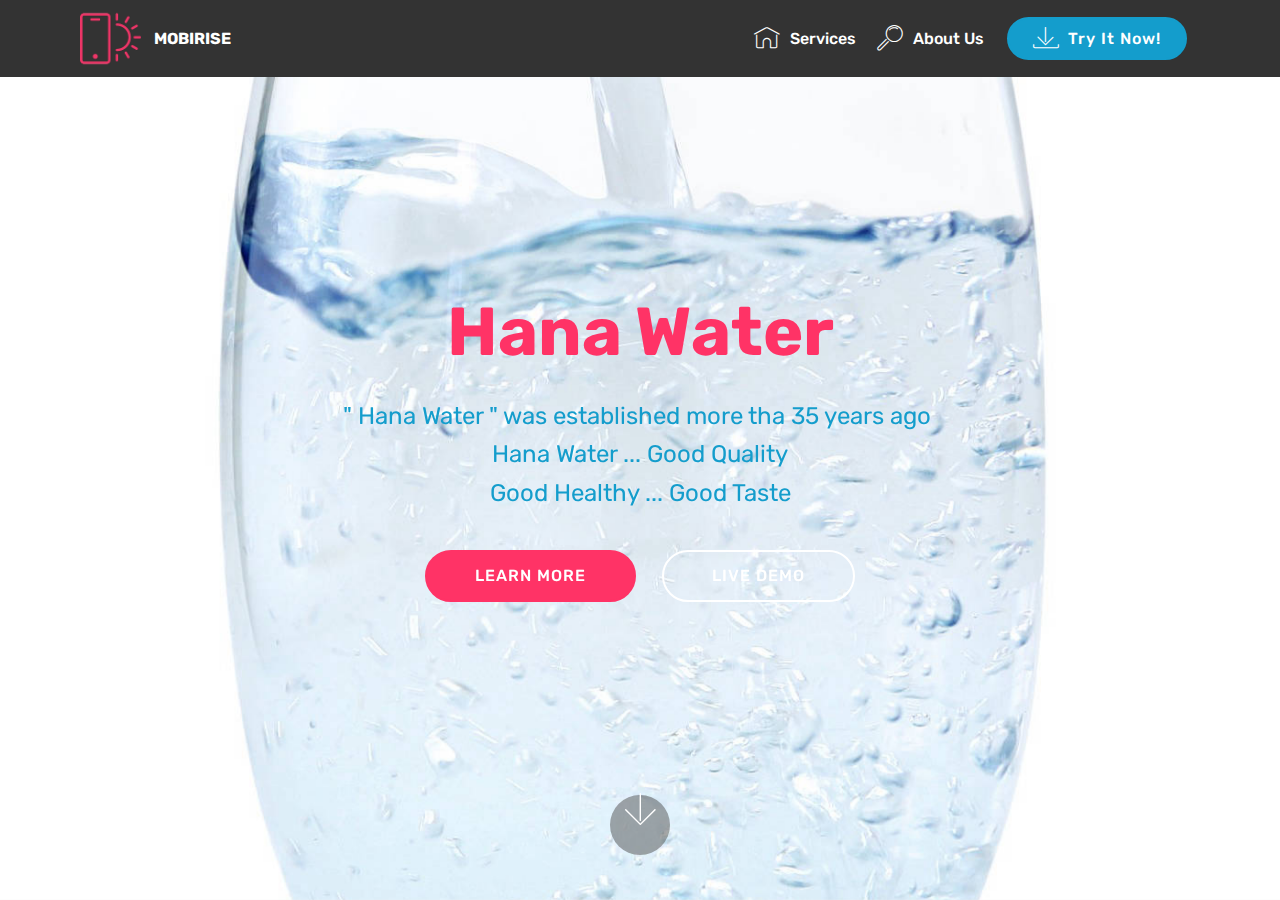
<file: index.html>
<!DOCTYPE html>
<html  >
<head>
  <!-- Site made with Mobirise Website Builder v4.9.7, https://mobirise.com -->
  <meta charset="UTF-8">
  <meta http-equiv="X-UA-Compatible" content="IE=edge">
  <meta name="generator" content="Mobirise v4.9.7, mobirise.com">
  <meta name="viewport" content="width=device-width, initial-scale=1, minimum-scale=1">
  <link rel="shortcut icon" href="assets/images/logo2.png" type="image/x-icon">
  <meta name="description" content="">
  
  <title>Home</title>
  <link rel="stylesheet" href="assets/web/assets/mobirise-icons/mobirise-icons.css">
  <link rel="stylesheet" href="assets/tether/tether.min.css">
  <link rel="stylesheet" href="assets/bootstrap/css/bootstrap.min.css">
  <link rel="stylesheet" href="assets/bootstrap/css/bootstrap-grid.min.css">
  <link rel="stylesheet" href="assets/bootstrap/css/bootstrap-reboot.min.css">
  <link rel="stylesheet" href="assets/dropdown/css/style.css">
  <link rel="stylesheet" href="assets/theme/css/style.css">
  <link rel="stylesheet" href="assets/mobirise/css/mbr-additional.css" type="text/css">
  
  
  
</head>
<body>
  <section class="menu cid-qTkzRZLJNu" once="menu" id="menu1-0">

    

    <nav class="navbar navbar-expand beta-menu navbar-dropdown align-items-center navbar-fixed-top navbar-toggleable-sm">
        <button class="navbar-toggler navbar-toggler-right" type="button" data-toggle="collapse" data-target="#navbarSupportedContent" aria-controls="navbarSupportedContent" aria-expanded="false" aria-label="Toggle navigation">
            <div class="hamburger">
                <span></span>
                <span></span>
                <span></span>
                <span></span>
            </div>
        </button>
        <div class="menu-logo">
            <div class="navbar-brand">
                <span class="navbar-logo">
                    <a href="https://mobirise.co">
                         <img src="assets/images/logo2.png" alt="Mobirise" style="height: 3.8rem;">
                    </a>
                </span>
                <span class="navbar-caption-wrap">
                    <a class="navbar-caption text-white display-4" href="https://mobirise.co">
                        MOBIRISE
                    </a>
                </span>
            </div>
        </div>
        <div class="collapse navbar-collapse" id="navbarSupportedContent">
            <ul class="navbar-nav nav-dropdown" data-app-modern-menu="true"><li class="nav-item">
                    <a class="nav-link link text-white display-4" href="https://mobirise.co">
                        <span class="mbri-home mbr-iconfont mbr-iconfont-btn"></span>
                        Services
                    </a>
                </li>
                <li class="nav-item">
                    <a class="nav-link link text-white display-4" href="page2.html#contacts3-7">
                        <span class="mbri-search mbr-iconfont mbr-iconfont-btn"></span>
                        About Us
                    </a>
                </li></ul>
            <div class="navbar-buttons mbr-section-btn"><a class="btn btn-sm btn-primary display-4" href="index.html#header2-1">
                    <span class="mbri-save mbr-iconfont mbr-iconfont-btn "></span>
                    Try It Now!
                </a></div>
        </div>
    </nav>
</section>

<section class="engine"><a href="https://mobirise.info/g">build your own site</a></section><section class="cid-qTkA127IK8 mbr-fullscreen mbr-parallax-background" id="header2-1">

    

    

    <div class="container align-center">
        <div class="row justify-content-md-center">
            <div class="mbr-white col-md-10">
                <h1 class="mbr-section-title mbr-bold pb-3 mbr-fonts-style display-1">Hana Water</h1>
                
                <p class="mbr-text pb-3 mbr-fonts-style display-5">" Hana Water " was established more tha 35 years ago&nbsp;<br>Hana Water ... Good Quality<br>Good Healthy ... Good Taste</p>
                <div class="mbr-section-btn">
                    <a class="btn btn-md btn-secondary display-4" href="https://mobirise.com">LEARN MORE</a>
                    <a class="btn btn-md btn-white-outline display-4" href="https://mobirise.com">LIVE DEMO</a>
                </div>
            </div>
        </div>
    </div>
    <div class="mbr-arrow hidden-sm-down" aria-hidden="true">
        <a href="#next">
            <i class="mbri-down mbr-iconfont"></i>
        </a>
    </div>
</section>


  <script src="assets/web/assets/jquery/jquery.min.js"></script>
  <script src="assets/popper/popper.min.js"></script>
  <script src="assets/tether/tether.min.js"></script>
  <script src="assets/bootstrap/js/bootstrap.min.js"></script>
  <script src="assets/smoothscroll/smooth-scroll.js"></script>
  <script src="assets/dropdown/js/script.min.js"></script>
  <script src="assets/touchswipe/jquery.touch-swipe.min.js"></script>
  <script src="assets/parallax/jarallax.min.js"></script>
  <script src="assets/theme/js/script.js"></script>
  
  
</body>
</html>
</file>
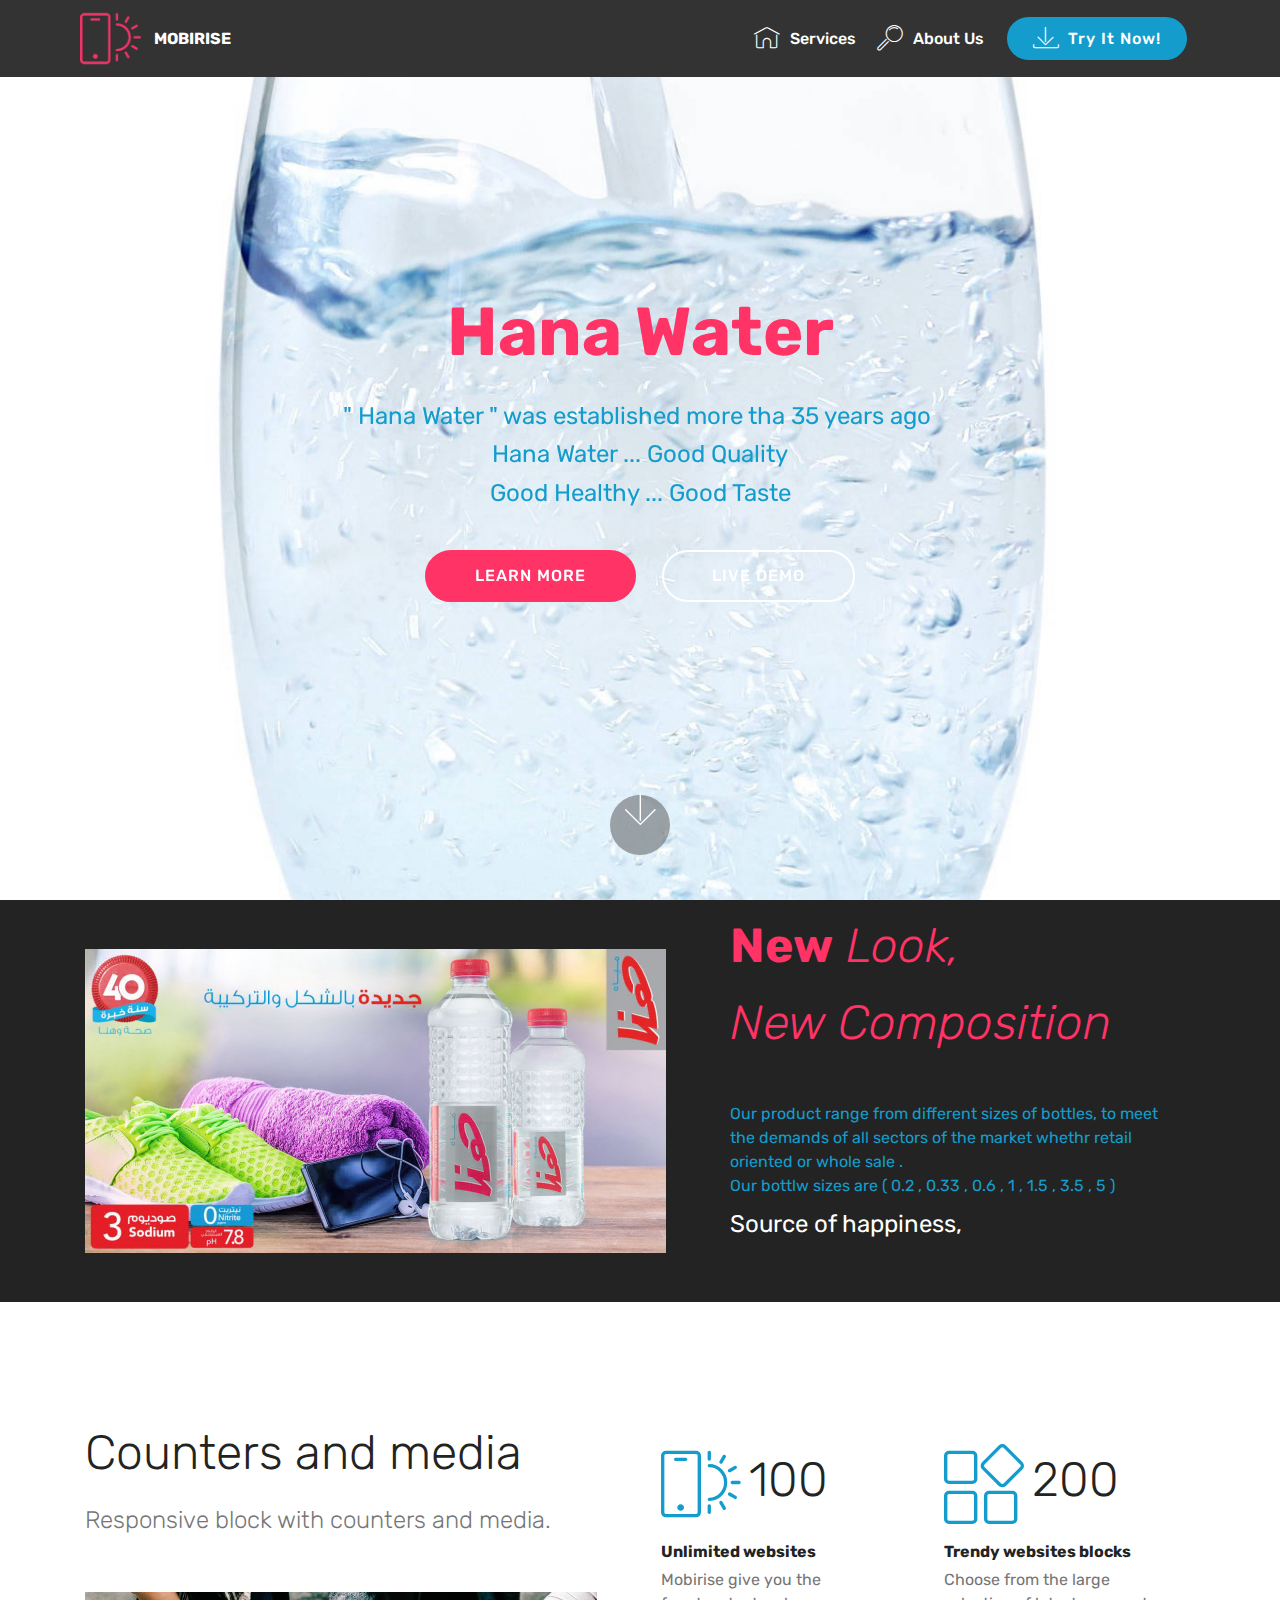
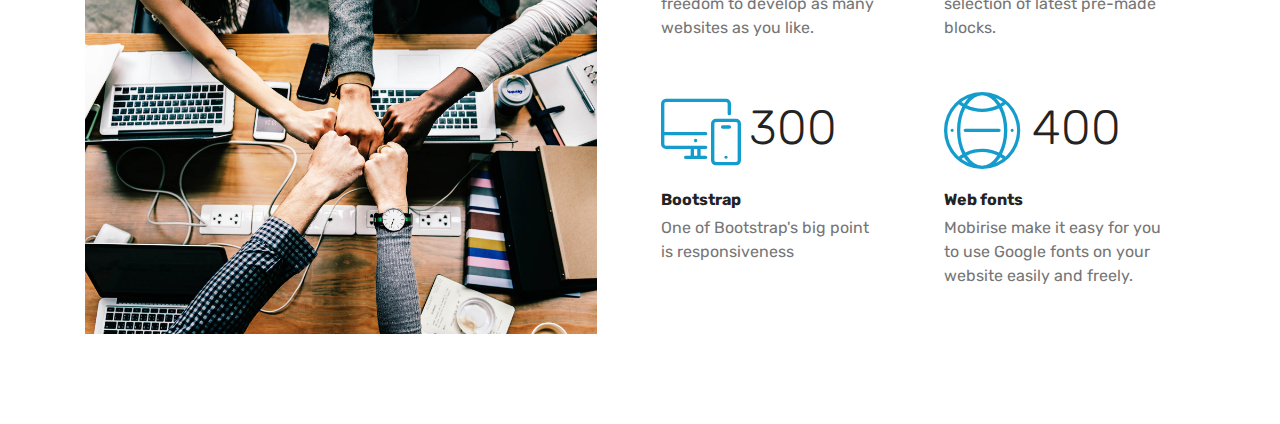
<file: page2.html>
<!DOCTYPE html>
<html  >
<head>
  <!-- Site made with Mobirise Website Builder v4.9.7, https://mobirise.com -->
  <meta charset="UTF-8">
  <meta http-equiv="X-UA-Compatible" content="IE=edge">
  <meta name="generator" content="Mobirise v4.9.7, mobirise.com">
  <meta name="viewport" content="width=device-width, initial-scale=1, minimum-scale=1">
  <link rel="shortcut icon" href="assets/images/logo2.png" type="image/x-icon">
  <meta name="description" content="">
  
  <title>New Look</title>
  <link rel="stylesheet" href="assets/web/assets/mobirise-icons/mobirise-icons.css">
  <link rel="stylesheet" href="assets/tether/tether.min.css">
  <link rel="stylesheet" href="assets/bootstrap/css/bootstrap.min.css">
  <link rel="stylesheet" href="assets/bootstrap/css/bootstrap-grid.min.css">
  <link rel="stylesheet" href="assets/bootstrap/css/bootstrap-reboot.min.css">
  <link rel="stylesheet" href="assets/dropdown/css/style.css">
  <link rel="stylesheet" href="assets/theme/css/style.css">
  <link rel="stylesheet" href="assets/mobirise/css/mbr-additional.css" type="text/css">
  
  
  
</head>
<body>
  <section class="menu cid-rnUikGWurU" once="menu" id="menu1-9">

    

    <nav class="navbar navbar-expand beta-menu navbar-dropdown align-items-center navbar-fixed-top navbar-toggleable-sm">
        <button class="navbar-toggler navbar-toggler-right" type="button" data-toggle="collapse" data-target="#navbarSupportedContent" aria-controls="navbarSupportedContent" aria-expanded="false" aria-label="Toggle navigation">
            <div class="hamburger">
                <span></span>
                <span></span>
                <span></span>
                <span></span>
            </div>
        </button>
        <div class="menu-logo">
            <div class="navbar-brand">
                <span class="navbar-logo">
                    <a href="https://mobirise.co">
                         <img src="assets/images/logo2.png" alt="Mobirise" style="height: 3.8rem;">
                    </a>
                </span>
                <span class="navbar-caption-wrap">
                    <a class="navbar-caption text-white display-4" href="https://mobirise.co">
                        MOBIRISE
                    </a>
                </span>
            </div>
        </div>
        <div class="collapse navbar-collapse" id="navbarSupportedContent">
            <ul class="navbar-nav nav-dropdown" data-app-modern-menu="true"><li class="nav-item">
                    <a class="nav-link link text-white display-4" href="https://mobirise.co">
                        <span class="mbri-home mbr-iconfont mbr-iconfont-btn"></span>
                        Services
                    </a>
                </li>
                <li class="nav-item">
                    <a class="nav-link link text-white display-4" href="page2.html#contacts3-7">
                        <span class="mbri-search mbr-iconfont mbr-iconfont-btn"></span>
                        About Us
                    </a>
                </li></ul>
            <div class="navbar-buttons mbr-section-btn"><a class="btn btn-sm btn-primary display-4" href="index.html#header2-1">
                    <span class="mbri-save mbr-iconfont mbr-iconfont-btn "></span>
                    Try It Now!
                </a></div>
        </div>
    </nav>
</section>

<section class="engine"><a href="https://mobirise.info/l">free site templates</a></section><section class="cid-qTkA127IK8 mbr-fullscreen mbr-parallax-background" id="header2-1">

    

    

    <div class="container align-center">
        <div class="row justify-content-md-center">
            <div class="mbr-white col-md-10">
                <h1 class="mbr-section-title mbr-bold pb-3 mbr-fonts-style display-1">Hana Water</h1>
                
                <p class="mbr-text pb-3 mbr-fonts-style display-5">" Hana Water " was established more tha 35 years ago&nbsp;<br>Hana Water ... Good Quality<br>Good Healthy ... Good Taste</p>
                <div class="mbr-section-btn">
                    <a class="btn btn-md btn-secondary display-4" href="https://mobirise.com">LEARN MORE</a>
                    <a class="btn btn-md btn-white-outline display-4" href="https://mobirise.com">LIVE DEMO</a>
                </div>
            </div>
        </div>
    </div>
    <div class="mbr-arrow hidden-sm-down" aria-hidden="true">
        <a href="#next">
            <i class="mbri-down mbr-iconfont"></i>
        </a>
    </div>
</section>

<section class="testimonials2 cid-rnQpUXslhX" id="testimonials2-5">

    

    

    <div class="container">
        <div class="media-container-row">
            <div class="mbr-figure pr-lg-5" style="width: 130%;">
              <img src="assets/images/hana-water-1162x608.jpg" alt="" title="">
            </div>
            <div class="media-content px-3 align-self-center mbr-white py-2">
                    <p class="mbr-text testimonial-text mbr-fonts-style display-2"><span style="font-style: normal;"><strong>
                       New</strong></span> Look,<br>New Composition</p>
                    <p class="mbr-author-name pt-4 mb-2 mbr-fonts-style display-7"><span style="font-weight: normal;">Our product range from different sizes of bottles, to meet the demands of all sectors of the market whethr retail oriented or whole sale .</span><br><span style="font-weight: normal;">Our bottlw sizes are ( 0.2 , 0.33 , 0.6 , 1 , 1.5 , 3.5 , 5 )</span></p>
                    <p class="mbr-author-desc mbr-fonts-style display-5">
                       Source of happiness,<br><br></p>
            </div>
        </div>
    </div>
</section>

<section class="counters2 counters cid-rnUlbSn8kr" id="counters2-a">

    

    

    <div class="container pt-4 mt-2">
        <div class="media-container-row">
            <div class="media-block" style="width: 49%;">
                <h2 class="mbr-section-title pb-3 align-left mbr-fonts-style display-2">
                    Counters and media
                </h2>
                <h3 class="mbr-section-subtitle pb-5 align-left mbr-fonts-style display-5">
                    Responsive block with counters and media. 
                </h3>
                <div class="mbr-figure">
                    <img src="assets/images/background6.jpg">
                </div>
            </div>
            <div class="cards-block">
                <div class="cards-container">
                    <div class="card px-3 align-left col-12 col-md-6">
                        <div class="panel-item p-3">
                            <div class="card-img pb-3">
                                <span class="mbri-mobirise mbr-iconfont pr-2"></span>
                                <h3 class="count py-3 mbr-fonts-style display-2">
                                    100
                                </h3>
                            </div>
                            <div class="card-text">
                                <h4 class="mbr-content-title mbr-bold mbr-fonts-style display-7">
                                    Unlimited websites
                                </h4>
                                <p class="mbr-content-text mbr-fonts-style display-7">
                                    Mobirise give you the freedom to develop as many websites as you like.
                                </p>
                            </div>
                        </div>
                    </div>
                    <div class="card px-3 align-left col-12 col-md-6">
                        <div class="panel-item p-3">
                            <div class="card-img pb-3">
                                <span class="mbri-extension mbr-iconfont pr-2"></span>
                                <h3 class="count py-3 mbr-fonts-style display-2">
                                    200
                                </h3>
                            </div>
                            <div class="card-text">
                                <h4 class="mbr-content-title mbr-bold mbr-fonts-style display-7">
                                    Trendy websites blocks
                                </h4>
                                <p class="mbr-content-text mbr-fonts-style display-7">
                                    Choose from the large selection of latest pre-made blocks.
                                </p>
                            </div>
                        </div>
                    </div>
                    <div class="card px-3 align-left col-12 col-md-6">
                        <div class="panel-item p-3">
                            <div class="card-img pb-3">
                                <span class="mbri-responsive mbr-iconfont pr-2"></span>
                                <h3 class="count py-3 mbr-fonts-style display-2">
                                    300
                                </h3>
                            </div>
                            <div class="card-text">
                                <h4 class="mbr-content-title mbr-bold mbr-fonts-style display-7">
                                    Bootstrap
                                </h4>
                                <p class="mbr-content-text mbr-fonts-style display-7">
                                        One of Bootstrap's big point is responsiveness 
                                </p>
                            </div>
                        </div>
                    </div>
                    <div class="card px-3 align-left col-12 col-md-6">
                        <div class="panel-item p-3">
                            <div class="card-img pb-3">
                                <span class="mbri-globe-2 mbr-iconfont pr-2"></span>
                                <h3 class="count py-3 mbr-fonts-style display-2">
                                    400
                                </h3>
                            </div>
                            <div class="card-texts">
                                <h4 class="mbr-content-title mbr-bold mbr-fonts-style display-7">
                                    Web fonts
                                </h4>
                                <p class="mbr-content-text mbr-fonts-style display-7">
                                        Mobirise make it easy for you to use Google fonts on your website easily and freely.
                                </p>
                            </div>
                        </div>
                    </div>
                </div>
            </div>
        </div>
    </div>
</section>


  <script src="assets/web/assets/jquery/jquery.min.js"></script>
  <script src="assets/popper/popper.min.js"></script>
  <script src="assets/tether/tether.min.js"></script>
  <script src="assets/bootstrap/js/bootstrap.min.js"></script>
  <script src="assets/dropdown/js/script.min.js"></script>
  <script src="assets/touchswipe/jquery.touch-swipe.min.js"></script>
  <script src="assets/parallax/jarallax.min.js"></script>
  <script src="assets/viewportchecker/jquery.viewportchecker.js"></script>
  <script src="assets/smoothscroll/smooth-scroll.js"></script>
  <script src="assets/theme/js/script.js"></script>
  
  
</body>
</html>
</file>
<file: assets/web/assets/mobirise-icons/mobirise-icons.css>
@font-face {
  font-family: 'MobiriseIcons';
  src:  url('mobirise-icons.eot?spat4u');
  src:  url('mobirise-icons.eot?spat4u#iefix') format('embedded-opentype'),
    url('mobirise-icons.ttf?spat4u') format('truetype'),
    url('mobirise-icons.woff?spat4u') format('woff'),
    url('mobirise-icons.svg?spat4u#MobiriseIcons') format('svg');
  font-weight: normal;
  font-style: normal;
}

[class^="mbri-"], [class*=" mbri-"] {
  /* use !important to prevent issues with browser extensions that change fonts */
  font-family: MobiriseIcons !important;
  speak: none;
  font-style: normal;
  font-weight: normal;
  font-variant: normal;
  text-transform: none;
  line-height: 1;

  /* Better Font Rendering =========== */
  -webkit-font-smoothing: antialiased;
  -moz-osx-font-smoothing: grayscale;
}

.mbri-add-submenu:before {
  content: "\e900";
}
.mbri-alert:before {
  content: "\e901";
}
.mbri-align-center:before {
  content: "\e902";
}
.mbri-align-justify:before {
  content: "\e903";
}
.mbri-align-left:before {
  content: "\e904";
}
.mbri-align-right:before {
  content: "\e905";
}
.mbri-android:before {
  content: "\e906";
}
.mbri-apple:before {
  content: "\e907";
}
.mbri-arrow-down:before {
  content: "\e908";
}
.mbri-arrow-next:before {
  content: "\e909";
}
.mbri-arrow-prev:before {
  content: "\e90a";
}
.mbri-arrow-up:before {
  content: "\e90b";
}
.mbri-bold:before {
  content: "\e90c";
}
.mbri-bookmark:before {
  content: "\e90d";
}
.mbri-bootstrap:before {
  content: "\e90e";
}
.mbri-briefcase:before {
  content: "\e90f";
}
.mbri-browse:before {
  content: "\e910";
}
.mbri-bulleted-list:before {
  content: "\e911";
}
.mbri-calendar:before {
  content: "\e912";
}
.mbri-camera:before {
  content: "\e913";
}
.mbri-cart-add:before {
  content: "\e914";
}
.mbri-cart-full:before {
  content: "\e915";
}
.mbri-cash:before {
  content: "\e916";
}
.mbri-change-style:before {
  content: "\e917";
}
.mbri-chat:before {
  content: "\e918";
}
.mbri-clock:before {
  content: "\e919";
}
.mbri-close:before {
  content: "\e91a";
}
.mbri-cloud:before {
  content: "\e91b";
}
.mbri-code:before {
  content: "\e91c";
}
.mbri-contact-form:before {
  content: "\e91d";
}
.mbri-credit-card:before {
  content: "\e91e";
}
.mbri-cursor-click:before {
  content: "\e91f";
}
.mbri-cust-feedback:before {
  content: "\e920";
}
.mbri-database:before {
  content: "\e921";
}
.mbri-delivery:before {
  content: "\e922";
}
.mbri-desktop:before {
  content: "\e923";
}
.mbri-devices:before {
  content: "\e924";
}
.mbri-down:before {
  content: "\e925";
}
.mbri-download:before {
  content: "\e989";
}
.mbri-drag-n-drop:before {
  content: "\e927";
}
.mbri-drag-n-drop2:before {
  content: "\e928";
}
.mbri-edit:before {
  content: "\e929";
}
.mbri-edit2:before {
  content: "\e92a";
}
.mbri-error:before {
  content: "\e92b";
}
.mbri-extension:before {
  content: "\e92c";
}
.mbri-features:before {
  content: "\e92d";
}
.mbri-file:before {
  content: "\e92e";
}
.mbri-flag:before {
  content: "\e92f";
}
.mbri-folder:before {
  content: "\e930";
}
.mbri-gift:before {
  content: "\e931";
}
.mbri-github:before {
  content: "\e932";
}
.mbri-globe:before {
  content: "\e933";
}
.mbri-globe-2:before {
  content: "\e934";
}
.mbri-growing-chart:before {
  content: "\e935";
}
.mbri-hearth:before {
  content: "\e936";
}
.mbri-help:before {
  content: "\e937";
}
.mbri-home:before {
  content: "\e938";
}
.mbri-hot-cup:before {
  content: "\e939";
}
.mbri-idea:before {
  content: "\e93a";
}
.mbri-image-gallery:before {
  content: "\e93b";
}
.mbri-image-slider:before {
  content: "\e93c";
}
.mbri-info:before {
  content: "\e93d";
}
.mbri-italic:before {
  content: "\e93e";
}
.mbri-key:before {
  content: "\e93f";
}
.mbri-laptop:before {
  content: "\e940";
}
.mbri-layers:before {
  content: "\e941";
}
.mbri-left-right:before {
  content: "\e942";
}
.mbri-left:before {
  content: "\e943";
}
.mbri-letter:before {
  content: "\e944";
}
.mbri-like:before {
  content: "\e945";
}
.mbri-link:before {
  content: "\e946";
}
.mbri-lock:before {
  content: "\e947";
}
.mbri-login:before {
  content: "\e948";
}
.mbri-logout:before {
  content: "\e949";
}
.mbri-magic-stick:before {
  content: "\e94a";
}
.mbri-map-pin:before {
  content: "\e94b";
}
.mbri-menu:before {
  content: "\e94c";
}
.mbri-mobile:before {
  content: "\e94d";
}
.mbri-mobile2:before {
  content: "\e94e";
}
.mbri-mobirise:before {
  content: "\e94f";
}
.mbri-more-horizontal:before {
  content: "\e950";
}
.mbri-more-vertical:before {
  content: "\e951";
}
.mbri-music:before {
  content: "\e952";
}
.mbri-new-file:before {
  content: "\e953";
}
.mbri-numbered-list:before {
  content: "\e954";
}
.mbri-opened-folder:before {
  content: "\e955";
}
.mbri-pages:before {
  content: "\e956";
}
.mbri-paper-plane:before {
  content: "\e957";
}
.mbri-paperclip:before {
  content: "\e958";
}
.mbri-photo:before {
  content: "\e959";
}
.mbri-photos:before {
  content: "\e95a";
}
.mbri-pin:before {
  content: "\e95b";
}
.mbri-play:before {
  content: "\e95c";
}
.mbri-plus:before {
  content: "\e95d";
}
.mbri-preview:before {
  content: "\e95e";
}
.mbri-print:before {
  content: "\e95f";
}
.mbri-protect:before {
  content: "\e960";
}
.mbri-question:before {
  content: "\e961";
}
.mbri-quote-left:before {
  content: "\e962";
}
.mbri-quote-right:before {
  content: "\e963";
}
.mbri-refresh:before {
  content: "\e964";
}
.mbri-responsive:before {
  content: "\e965";
}
.mbri-right:before {
  content: "\e966";
}
.mbri-rocket:before {
  content: "\e967";
}
.mbri-sad-face:before {
  content: "\e968";
}
.mbri-sale:before {
  content: "\e969";
}
.mbri-save:before {
  content: "\e96a";
}
.mbri-search:before {
  content: "\e96b";
}
.mbri-setting:before {
  content: "\e96c";
}
.mbri-setting2:before {
  content: "\e96d";
}
.mbri-setting3:before {
  content: "\e96e";
}
.mbri-share:before {
  content: "\e96f";
}
.mbri-shopping-bag:before {
  content: "\e970";
}
.mbri-shopping-basket:before {
  content: "\e971";
}
.mbri-shopping-cart:before {
  content: "\e972";
}
.mbri-sites:before {
  content: "\e973";
}
.mbri-smile-face:before {
  content: "\e974";
}
.mbri-speed:before {
  content: "\e975";
}
.mbri-star:before {
  content: "\e976";
}
.mbri-success:before {
  content: "\e977";
}
.mbri-sun:before {
  content: "\e978";
}
.mbri-sun2:before {
  content: "\e979";
}
.mbri-tablet:before {
  content: "\e97a";
}
.mbri-tablet-vertical:before {
  content: "\e97b";
}
.mbri-target:before {
  content: "\e97c";
}
.mbri-timer:before {
  content: "\e97d";
}
.mbri-to-ftp:before {
  content: "\e97e";
}
.mbri-to-local-drive:before {
  content: "\e97f";
}
.mbri-touch-swipe:before {
  content: "\e980";
}
.mbri-touch:before {
  content: "\e981";
}
.mbri-trash:before {
  content: "\e982";
}
.mbri-underline:before {
  content: "\e983";
}
.mbri-unlink:before {
  content: "\e984";
}
.mbri-unlock:before {
  content: "\e985";
}
.mbri-up-down:before {
  content: "\e986";
}
.mbri-up:before {
  content: "\e987";
}
.mbri-update:before {
  content: "\e988";
}
.mbri-upload:before {
 content: "\e926"; 
}
.mbri-user:before {
  content: "\e98a";
}
.mbri-user2:before {
  content: "\e98b";
}
.mbri-users:before {
  content: "\e98c";
}
.mbri-video:before {
  content: "\e98d";
}
.mbri-video-play:before {
  content: "\e98e";
}
.mbri-watch:before {
  content: "\e98f";
}
.mbri-website-theme:before {
  content: "\e990";
}
.mbri-wifi:before {
  content: "\e991";
}
.mbri-windows:before {
  content: "\e992";
}
.mbri-zoom-out:before {
  content: "\e993";
}
.mbri-redo:before {
  content: "\e994";
}
.mbri-undo:before {
  content: "\e995";
}
</file>
<file: assets/dropdown/css/style.css>
.navbar-dropdown {
  left: 0;
  padding: 0;
  position: absolute;
  right: 0;
  top: 0;
  transition: all 0.45s ease;
  z-index: 1030;
  background: #282828; }
  .navbar-dropdown .navbar-logo {
    margin-right: 0.8rem;
    transition: margin 0.3s ease-in-out;
    vertical-align: middle; }
    .navbar-dropdown .navbar-logo img {
      height: 3.125rem;
      transition: all 0.3s ease-in-out; }
    .navbar-dropdown .navbar-logo.mbr-iconfont {
      font-size: 3.125rem;
      line-height: 3.125rem; }
  .navbar-dropdown .navbar-caption {
    font-weight: 700;
    white-space: normal;
    vertical-align: -4px;
    line-height: 3.125rem !important; }
    .navbar-dropdown .navbar-caption, .navbar-dropdown .navbar-caption:hover {
      color: inherit;
      text-decoration: none; }
  .navbar-dropdown .mbr-iconfont + .navbar-caption {
    vertical-align: -1px; }
  .navbar-dropdown.navbar-fixed-top {
    position: fixed; }
  .navbar-dropdown .navbar-brand span {
    vertical-align: -4px; }
  .navbar-dropdown.bg-color.transparent {
    background: none; }
  .navbar-dropdown.navbar-short .navbar-brand {
    padding: 0.625rem 0; }
    .navbar-dropdown.navbar-short .navbar-brand span {
      vertical-align: -1px; }
  .navbar-dropdown.navbar-short .navbar-caption {
    line-height: 2.375rem !important;
    vertical-align: -2px; }
  .navbar-dropdown.navbar-short .navbar-logo {
    margin-right: 0.5rem; }
    .navbar-dropdown.navbar-short .navbar-logo img {
      height: 2.375rem; }
    .navbar-dropdown.navbar-short .navbar-logo.mbr-iconfont {
      font-size: 2.375rem;
      line-height: 2.375rem; }
  .navbar-dropdown.navbar-short .mbr-table-cell {
    height: 3.625rem; }
  .navbar-dropdown .navbar-close {
    left: 0.6875rem;
    position: fixed;
    top: 0.75rem;
    z-index: 1000; }
  .navbar-dropdown .hamburger-icon {
    content: "";
    display: inline-block;
    vertical-align: middle;
    width: 16px;
    -webkit-box-shadow: 0 -6px 0 1px #282828,0 0 0 1px #282828,0 6px 0 1px #282828;
    -moz-box-shadow: 0 -6px 0 1px #282828,0 0 0 1px #282828,0 6px 0 1px #282828;
    box-shadow: 0 -6px 0 1px #282828,0 0 0 1px #282828,0 6px 0 1px #282828; }

.dropdown-menu .dropdown-toggle[data-toggle="dropdown-submenu"]::after {
  border-bottom: 0.35em solid transparent;
  border-left: 0.35em solid;
  border-right: 0;
  border-top: 0.35em solid transparent;
  margin-left: 0.3rem; }

.dropdown-menu .dropdown-item:focus {
  outline: 0; }

.nav-dropdown {
  font-size: 0.75rem;
  font-weight: 500;
  height: auto !important; }
  .nav-dropdown .nav-btn {
    padding-left: 1rem; }
  .nav-dropdown .link {
    margin: .667em 1.667em;
    font-weight: 500;
    padding: 0;
    transition: color .2s ease-in-out; }
    .nav-dropdown .link.dropdown-toggle {
      margin-right: 2.583em; }
      .nav-dropdown .link.dropdown-toggle::after {
        margin-left: .25rem;
        border-top: 0.35em solid;
        border-right: 0.35em solid transparent;
        border-left: 0.35em solid transparent;
        border-bottom: 0; }
      .nav-dropdown .link.dropdown-toggle[aria-expanded="true"] {
        margin: 0;
        padding: 0.667em 3.263em  0.667em 1.667em; }
  .nav-dropdown .link::after,
  .nav-dropdown .dropdown-item::after {
    color: inherit; }
  .nav-dropdown .btn {
    font-size: 0.75rem;
    font-weight: 700;
    letter-spacing: 0;
    margin-bottom: 0;
    padding-left: 1.25rem;
    padding-right: 1.25rem; }
  .nav-dropdown .dropdown-menu {
    border-radius: 0;
    border: 0;
    left: 0;
    margin: 0;
    padding-bottom: 1.25rem;
    padding-top: 1.25rem;
    position: relative; }
  .nav-dropdown .dropdown-submenu {
    margin-left: 0.125rem;
    top: 0; }
  .nav-dropdown .dropdown-item {
    font-weight: 500;
    line-height: 2;
    padding: 0.3846em 4.615em 0.3846em 1.5385em;
    position: relative;
    transition: color .2s ease-in-out, background-color .2s ease-in-out; }
    .nav-dropdown .dropdown-item::after {
      margin-top: -0.3077em;
      position: absolute;
      right: 1.1538em;
      top: 50%; }
    .nav-dropdown .dropdown-item:focus, .nav-dropdown .dropdown-item:hover {
      background: none; }

@media (max-width: 767px) {
  .nav-dropdown.navbar-toggleable-sm {
    bottom: 0;
    display: none;
    left: 0;
    overflow-x: hidden;
    position: fixed;
    top: 0;
    transform: translateX(-100%);
    -ms-transform: translateX(-100%);
    -webkit-transform: translateX(-100%);
    width: 18.75rem;
    z-index: 999; } }
.nav-dropdown.navbar-toggleable-xl {
  bottom: 0;
  display: none;
  left: 0;
  overflow-x: hidden;
  position: fixed;
  top: 0;
  transform: translateX(-100%);
  -ms-transform: translateX(-100%);
  -webkit-transform: translateX(-100%);
  width: 18.75rem;
  z-index: 999; }

.nav-dropdown-sm {
  display: block !important;
  overflow-x: hidden;
  overflow: auto;
  padding-top: 3.875rem; }
  .nav-dropdown-sm::after {
    content: "";
    display: block;
    height: 3rem;
    width: 100%; }
  .nav-dropdown-sm.collapse.in ~ .navbar-close {
    display: block !important; }
  .nav-dropdown-sm.collapsing, .nav-dropdown-sm.collapse.in {
    transform: translateX(0);
    -ms-transform: translateX(0);
    -webkit-transform: translateX(0);
    transition: all 0.25s ease-out;
    -webkit-transition: all 0.25s ease-out;
    background: #282828; }
  .nav-dropdown-sm.collapsing[aria-expanded="false"] {
    transform: translateX(-100%);
    -ms-transform: translateX(-100%);
    -webkit-transform: translateX(-100%); }
  .nav-dropdown-sm .nav-item {
    display: block;
    margin-left: 0 !important;
    padding-left: 0; }
  .nav-dropdown-sm .link,
  .nav-dropdown-sm .dropdown-item {
    border-top: 1px dotted rgba(255, 255, 255, 0.1);
    font-size: 0.8125rem;
    line-height: 1.6;
    margin: 0 !important;
    padding: 0.875rem 2.4rem 0.875rem 1.5625rem !important;
    position: relative;
    white-space: normal; }
    .nav-dropdown-sm .link:focus, .nav-dropdown-sm .link:hover,
    .nav-dropdown-sm .dropdown-item:focus,
    .nav-dropdown-sm .dropdown-item:hover {
      background: rgba(0, 0, 0, 0.2) !important;
      color: #c0a375; }
  .nav-dropdown-sm .nav-btn {
    position: relative;
    padding: 1.5625rem 1.5625rem 0 1.5625rem; }
    .nav-dropdown-sm .nav-btn::before {
      border-top: 1px dotted rgba(255, 255, 255, 0.1);
      content: "";
      left: 0;
      position: absolute;
      top: 0;
      width: 100%; }
    .nav-dropdown-sm .nav-btn + .nav-btn {
      padding-top: 0.625rem; }
      .nav-dropdown-sm .nav-btn + .nav-btn::before {
        display: none; }
  .nav-dropdown-sm .btn {
    padding: 0.625rem 0; }
  .nav-dropdown-sm .dropdown-toggle[data-toggle="dropdown-submenu"]::after {
    margin-left: .25rem;
    border-top: 0.35em solid;
    border-right: 0.35em solid transparent;
    border-left: 0.35em solid transparent;
    border-bottom: 0; }
  .nav-dropdown-sm .dropdown-toggle[data-toggle="dropdown-submenu"][aria-expanded="true"]::after {
    border-top: 0;
    border-right: 0.35em solid transparent;
    border-left: 0.35em solid transparent;
    border-bottom: 0.35em solid; }
  .nav-dropdown-sm .dropdown-menu {
    margin: 0;
    padding: 0;
    position: relative;
    top: 0;
    left: 0;
    width: 100%;
    border: 0;
    float: none;
    border-radius: 0;
    background: none; }
  .nav-dropdown-sm .dropdown-submenu {
    left: 100%;
    margin-left: 0.125rem;
    margin-top: -1.25rem;
    top: 0; }

.navbar-toggleable-sm .nav-dropdown .dropdown-menu {
  position: absolute; }

.navbar-toggleable-sm .nav-dropdown .dropdown-submenu {
  left: 100%;
  margin-left: 0.125rem;
  margin-top: -1.25rem;
  top: 0; }

.navbar-toggleable-sm.opened .nav-dropdown .dropdown-menu {
  position: relative; }

.navbar-toggleable-sm.opened .nav-dropdown .dropdown-submenu {
  left: 0;
  margin-left: 00rem;
  margin-top: 0rem;
  top: 0; }

.is-builder .nav-dropdown.collapsing {
  transition: none !important; }

/*# sourceMappingURL=style.css.map */
</file>
<file: assets/theme/css/style.css>
/*!
 * Mobirise v4 theme (https://mobirise.com/)
 * Copyright 2017 Mobirise
 */
section {
  background-color: #eeeeee; }

section,
.container,
.container-fluid {
  position: relative;
  word-wrap: break-word; }

a.mbr-iconfont:hover {
  text-decoration: none; }

.article .lead p, .article .lead ul, .article .lead ol, .article .lead pre, .article .lead blockquote {
  margin-bottom: 0; }

a {
  font-style: normal;
  font-weight: 400;
  cursor: pointer; }
  a, a:hover {
    text-decoration: none; }

figure {
  margin-bottom: 0; }

body {
  color: #232323; }

h1, h2, h3, h4, h5, h6,
.h1, .h2, .h3, .h4, .h5, .h6,
.display-1, .display-2, .display-3, .display-4 {
  line-height: 1;
  word-break: break-word;
  word-wrap: break-word; }

b, strong {
  font-weight: bold; }

blockquote {
  padding: 10px 0 10px 20px;
  position: relative;
  border-left: 2px solid;
  border-color: #ff3366; }

input:-webkit-autofill, input:-webkit-autofill:hover, input:-webkit-autofill:focus, input:-webkit-autofill:active {
  transition-delay: 9999s;
  transition-property: background-color, color; }

textarea[type="hidden"] {
  display: none; }

body {
  position: relative; }

section {
  background-position: 50% 50%;
  background-repeat: no-repeat;
  background-size: cover; }
  section .mbr-background-video,
  section .mbr-background-video-preview {
    position: absolute;
    bottom: 0;
    left: 0;
    right: 0;
    top: 0; }

.hidden {
  visibility: hidden; }

.mbr-z-index20 {
  z-index: 20; }

/*! Base colors */
.mbr-white {
  color: #ffffff; }

.mbr-black {
  color: #000000; }

.mbr-bg-white {
  background-color: #ffffff; }

.mbr-bg-black {
  background-color: #000000; }

/*! Text-aligns */
.align-left {
  text-align: left; }

.align-center {
  text-align: center; }

.align-right {
  text-align: right; }

@media (max-width: 767px) {
  .align-left, .align-center, .align-right, .mbr-section-btn, .mbr-section-title {
    text-align: center; } }
/*! Font-weight  */
.mbr-light {
  font-weight: 300; }

.mbr-regular {
  font-weight: 400; }

.mbr-semibold {
  font-weight: 500; }

.mbr-bold {
  font-weight: 700; }

/*! Media  */
.media-size-item {
  -webkit-flex: 1 1 auto;
  -moz-flex: 1 1 auto;
  -ms-flex: 1 1 auto;
  -o-flex: 1 1 auto;
  flex: 1 1 auto; }

.media-content {
  -webkit-flex-basis: 100%;
  flex-basis: 100%; }

.media-container-row {
  display: -ms-flexbox;
  display: -webkit-flex;
  display: flex;
  -webkit-flex-direction: row;
  -ms-flex-direction: row;
  flex-direction: row;
  -webkit-flex-wrap: wrap;
  -ms-flex-wrap: wrap;
  flex-wrap: wrap;
  -webkit-justify-content: center;
  -ms-flex-pack: center;
  justify-content: center;
  -webkit-align-content: center;
  -ms-flex-line-pack: center;
  align-content: center;
  -webkit-align-items: start;
  -ms-flex-align: start;
  align-items: start; }
  .media-container-row .media-size-item {
    width: 400px; }

.media-container-column {
  display: -ms-flexbox;
  display: -webkit-flex;
  display: flex;
  -webkit-flex-direction: column;
  -ms-flex-direction: column;
  flex-direction: column;
  -webkit-flex-wrap: wrap;
  -ms-flex-wrap: wrap;
  flex-wrap: wrap;
  -webkit-justify-content: center;
  -ms-flex-pack: center;
  justify-content: center;
  -webkit-align-content: center;
  -ms-flex-line-pack: center;
  align-content: center;
  -webkit-align-items: stretch;
  -ms-flex-align: stretch;
  align-items: stretch; }
  .media-container-column > * {
    width: 100%; }

@media (min-width: 992px) {
  .media-container-row {
    -webkit-flex-wrap: nowrap;
    -ms-flex-wrap: nowrap;
    flex-wrap: nowrap; } }
figure {
  overflow: hidden; }

figure[mbr-media-size] {
  transition: width 0.1s; }

.mbr-figure img, .mbr-figure iframe {
  display: block;
  width: 100%; }

.card {
  background-color: transparent;
  border: none; }

.card-img {
  text-align: center;
  flex-shrink: 0;
  -webkit-flex-shrink: 0; }

.media {
  max-width: 100%;
  margin: 0 auto; }

.mbr-figure {
  -ms-flex-item-align: center;
  -ms-grid-row-align: center;
  -webkit-align-self: center;
  align-self: center; }

.media-container > div {
  max-width: 100%; }

.mbr-figure img, .card-img img {
  width: 100%; }

@media (max-width: 991px) {
  .media-size-item {
    width: auto !important; }

  .media {
    width: auto; }

  .mbr-figure {
    width: 100% !important; } }
/*! Buttons */
.mbr-section-btn {
  margin-left: -.25rem;
  margin-right: -.25rem;
  font-size: 0; }

nav .mbr-section-btn {
  margin-left: 0rem;
  margin-right: 0rem; }

/*! Btn icon margin */
.btn .mbr-iconfont, .btn.btn-sm .mbr-iconfont {
  cursor: pointer;
  margin-right: 0.5rem; }

.btn.btn-md .mbr-iconfont, .btn.btn-md .mbr-iconfont {
  margin-right: 0.8rem; }

.mbr-regular {
  font-weight: 400; }

.mbr-semibold {
  font-weight: 500; }

.mbr-bold {
  font-weight: 700; }

[type="submit"] {
  -webkit-appearance: none; }

/*! Full-screen */
.mbr-fullscreen .mbr-overlay {
  min-height: 100vh; }

.mbr-fullscreen {
  display: flex;
  display: -webkit-flex;
  display: -moz-flex;
  display: -ms-flex;
  display: -o-flex;
  align-items: center;
  -webkit-align-items: center;
  min-height: 100vh;
  padding-top: 3rem;
  padding-bottom: 3rem; }

/*! Map */
.map {
  height: 25rem;
  position: relative; }
  .map iframe {
    width: 100%;
    height: 100%; }

/* Form */
.form-asterisk {
  font-family: initial;
  position: absolute;
  top: -2px;
  font-weight: normal; }

/*! Scroll to top arrow */
.mbr-arrow-up {
  bottom: 25px;
  right: 90px;
  position: fixed;
  text-align: right;
  z-index: 5000;
  color: #ffffff;
  font-size: 32px;
  transform: rotate(180deg);
  -webkit-transform: rotate(180deg); }

.mbr-arrow-up a {
  background: rgba(0, 0, 0, 0.2);
  border-radius: 3px;
  color: #fff;
  display: inline-block;
  height: 60px;
  width: 60px;
  outline-style: none !important;
  position: relative;
  text-decoration: none;
  transition: all .3s ease-in-out;
  cursor: pointer;
  text-align: center; }
  .mbr-arrow-up a:hover {
    background-color: rgba(0, 0, 0, 0.4); }
  .mbr-arrow-up a i {
    line-height: 60px; }

.mbr-arrow-up-icon {
  display: block;
  color: #fff; }

.mbr-arrow-up-icon::before {
  content: "\203a";
  display: inline-block;
  font-family: serif;
  font-size: 32px;
  line-height: 1;
  font-style: normal;
  position: relative;
  top: 6px;
  left: -4px;
  -webkit-transform: rotate(-90deg);
  transform: rotate(-90deg); }

/*! Arrow Down */
.mbr-arrow {
  position: absolute;
  bottom: 45px;
  left: 50%;
  width: 60px;
  height: 60px;
  cursor: pointer;
  background-color: rgba(80, 80, 80, 0.5);
  border-radius: 50%;
  -webkit-transform: translateX(-50%);
  transform: translateX(-50%); }
  .mbr-arrow > a {
    display: inline-block;
    text-decoration: none;
    outline-style: none;
    -webkit-animation: arrowdown 1.7s ease-in-out infinite;
    animation: arrowdown 1.7s ease-in-out infinite; }
    .mbr-arrow > a > i {
      position: absolute;
      top: -2px;
      left: 15px;
      font-size: 2rem; }

@keyframes arrowdown {
  0% {
    transform: translateY(0px);
    -webkit-transform: translateY(0px); }
  50% {
    transform: translateY(-5px);
    -webkit-transform: translateY(-5px); }
  100% {
    transform: translateY(0px);
    -webkit-transform: translateY(0px); } }
@-webkit-keyframes arrowdown {
  0% {
    transform: translateY(0px);
    -webkit-transform: translateY(0px); }
  50% {
    transform: translateY(-5px);
    -webkit-transform: translateY(-5px); }
  100% {
    transform: translateY(0px);
    -webkit-transform: translateY(0px); } }
@media (max-width: 500px) {
  .mbr-arrow-up {
    left: 50%;
    right: auto;
    transform: translateX(-50%) rotate(180deg);
    -webkit-transform: translateX(-50%) rotate(180deg); } }
/*Gradients animation*/
@keyframes gradient-animation {
  from {
    background-position: 0% 100%;
    animation-timing-function: ease-in-out; }
  to {
    background-position: 100% 0%;
    animation-timing-function: ease-in-out; } }
@-webkit-keyframes gradient-animation {
  from {
    background-position: 0% 100%;
    animation-timing-function: ease-in-out; }
  to {
    background-position: 100% 0%;
    animation-timing-function: ease-in-out; } }
.bg-gradient {
  background-size: 200% 200%;
  animation: gradient-animation 5s infinite alternate;
  -webkit-animation: gradient-animation 5s infinite alternate; }

.menu .navbar-brand {
  display: -webkit-flex; }
  .menu .navbar-brand span {
    display: flex;
    display: -webkit-flex; }
  .menu .navbar-brand .navbar-caption-wrap {
    display: -webkit-flex; }
  .menu .navbar-brand .navbar-logo img {
    display: -webkit-flex; }
@media (min-width: 768px) and (max-width: 991px) {
  .menu .navbar-toggleable-sm .navbar-nav {
    display: -webkit-box;
    display: -webkit-flex;
    display: -ms-flexbox; } }
@media (min-width: 992px) {
  .menu .navbar-nav.nav-dropdown {
    display: -webkit-flex; }
  .menu .navbar-toggleable-sm .navbar-collapse {
    display: -webkit-flex !important; } }
@media (max-width: 767px) {
  .menu .navbar-collapse {
    max-height: 80vh; }
  .menu .dropdown-menu {
    max-height: 60vh; } }

.navbar {
  display: -webkit-flex;
  -webkit-flex-wrap: wrap;
  -webkit-align-items: center;
  -webkit-justify-content: space-between; }

.navbar-collapse {
  -webkit-flex-basis: 100%;
  -webkit-flex-grow: 1;
  -webkit-align-items: center;
  max-height: 93.5vh; }
  .navbar-collapse.show {
    overflow: auto; }

.nav-dropdown .link {
  padding: .667em 1.667em !important;
  margin: 0 !important; }

.nav {
  display: -webkit-flex;
  -webkit-flex-wrap: wrap; }

.row {
  display: -webkit-flex;
  -webkit-flex-wrap: wrap; }

.justify-content-center {
  -webkit-justify-content: center; }

.form-inline {
  display: -webkit-flex;
  -webkit-flex-flow: row wrap;
  -webkit-align-items: center; }

.card-wrapper {
  -webkit-flex: 1; }

.carousel-control {
  z-index: 10;
  display: -webkit-flex;
  -webkit-align-items: center;
  -webkit-justify-content: center; }

.carousel-controls {
  display: -webkit-flex; }

.media {
  display: -webkit-flex; }

.jq-selectbox__select {
  padding: 1.07em .5em;
  position: absolute;
  top: 0;
  left: 0;
  width: 100%; }

.jq-selectbox__dropdown {
  position: absolute;
  top: 100% !important;
  left: 0 !important;
  width: 100% !important; }

.jq-selectbox__trigger-arrow {
  transform: translateY(-50%); }

.jq-selectbox li {
  padding: 1.07em .5em; }

/*# sourceMappingURL=style.css.map */
.engine {
	position: absolute;
	text-indent: -2400px;
	text-align: center;
	padding: 0;
	top: 0;
	left: -2400px;
}
</file>
<file: assets/mobirise/css/mbr-additional.css>
@import url(https://fonts.googleapis.com/css?family=Rubik:300,300i,400,400i,500,500i,700,700i,900,900i);





body {
  font-style: normal;
  line-height: 1.5;
}
.mbr-section-title {
  font-style: normal;
  line-height: 1.2;
}
.mbr-section-subtitle {
  line-height: 1.3;
}
.mbr-text {
  font-style: normal;
  line-height: 1.6;
}
.display-1 {
  font-family: 'Rubik', sans-serif;
  font-size: 4.25rem;
}
.display-1 > .mbr-iconfont {
  font-size: 6.8rem;
}
.display-2 {
  font-family: 'Rubik', sans-serif;
  font-size: 3rem;
}
.display-2 > .mbr-iconfont {
  font-size: 4.8rem;
}
.display-4 {
  font-family: 'Rubik', sans-serif;
  font-size: 1rem;
}
.display-4 > .mbr-iconfont {
  font-size: 1.6rem;
}
.display-5 {
  font-family: 'Rubik', sans-serif;
  font-size: 1.5rem;
}
.display-5 > .mbr-iconfont {
  font-size: 2.4rem;
}
.display-7 {
  font-family: 'Rubik', sans-serif;
  font-size: 1rem;
}
.display-7 > .mbr-iconfont {
  font-size: 1.6rem;
}
/* ---- Fluid typography for mobile devices ---- */
/* 1.4 - font scale ratio ( bootstrap == 1.42857 ) */
/* 100vw - current viewport width */
/* (48 - 20)  48 == 48rem == 768px, 20 == 20rem == 320px(minimal supported viewport) */
/* 0.65 - min scale variable, may vary */
@media (max-width: 768px) {
  .display-1 {
    font-size: 3.4rem;
    font-size: calc( 2.1374999999999997rem + (4.25 - 2.1374999999999997) * ((100vw - 20rem) / (48 - 20)));
    line-height: calc( 1.4 * (2.1374999999999997rem + (4.25 - 2.1374999999999997) * ((100vw - 20rem) / (48 - 20))));
  }
  .display-2 {
    font-size: 2.4rem;
    font-size: calc( 1.7rem + (3 - 1.7) * ((100vw - 20rem) / (48 - 20)));
    line-height: calc( 1.4 * (1.7rem + (3 - 1.7) * ((100vw - 20rem) / (48 - 20))));
  }
  .display-4 {
    font-size: 0.8rem;
    font-size: calc( 1rem + (1 - 1) * ((100vw - 20rem) / (48 - 20)));
    line-height: calc( 1.4 * (1rem + (1 - 1) * ((100vw - 20rem) / (48 - 20))));
  }
  .display-5 {
    font-size: 1.2rem;
    font-size: calc( 1.175rem + (1.5 - 1.175) * ((100vw - 20rem) / (48 - 20)));
    line-height: calc( 1.4 * (1.175rem + (1.5 - 1.175) * ((100vw - 20rem) / (48 - 20))));
  }
}
/* Buttons */
.btn {
  font-weight: 500;
  border-width: 2px;
  font-style: normal;
  letter-spacing: 1px;
  margin: .4rem .8rem;
  white-space: normal;
  -webkit-transition: all 0.3s ease-in-out;
  -moz-transition: all 0.3s ease-in-out;
  transition: all 0.3s ease-in-out;
  display: inline-flex;
  align-items: center;
  justify-content: center;
  word-break: break-word;
  -webkit-align-items: center;
  -webkit-justify-content: center;
  display: -webkit-inline-flex;
  padding: 1rem 3rem;
  border-radius: 3px;
}
.btn-sm {
  font-weight: 500;
  letter-spacing: 1px;
  -webkit-transition: all 0.3s ease-in-out;
  -moz-transition: all 0.3s ease-in-out;
  transition: all 0.3s ease-in-out;
  padding: 0.6rem 1.5rem;
  border-radius: 3px;
}
.btn-md {
  font-weight: 500;
  letter-spacing: 1px;
  margin: .4rem .8rem !important;
  -webkit-transition: all 0.3s ease-in-out;
  -moz-transition: all 0.3s ease-in-out;
  transition: all 0.3s ease-in-out;
  padding: 1rem 3rem;
  border-radius: 3px;
}
.btn-lg {
  font-weight: 500;
  letter-spacing: 1px;
  margin: .4rem .8rem !important;
  -webkit-transition: all 0.3s ease-in-out;
  -moz-transition: all 0.3s ease-in-out;
  transition: all 0.3s ease-in-out;
  padding: 1.2rem 3.2rem;
  border-radius: 3px;
}
.bg-primary {
  background-color: #149dcc !important;
}
.bg-success {
  background-color: #f7ed4a !important;
}
.bg-info {
  background-color: #82786e !important;
}
.bg-warning {
  background-color: #879a9f !important;
}
.bg-danger {
  background-color: #b1a374 !important;
}
.btn-primary,
.btn-primary:active {
  background-color: #149dcc !important;
  border-color: #149dcc !important;
  color: #ffffff !important;
}
.btn-primary:hover,
.btn-primary:focus,
.btn-primary.focus,
.btn-primary.active {
  color: #ffffff !important;
  background-color: #0d6786 !important;
  border-color: #0d6786 !important;
}
.btn-primary.disabled,
.btn-primary:disabled {
  color: #ffffff !important;
  background-color: #0d6786 !important;
  border-color: #0d6786 !important;
}
.btn-secondary,
.btn-secondary:active {
  background-color: #ff3366 !important;
  border-color: #ff3366 !important;
  color: #ffffff !important;
}
.btn-secondary:hover,
.btn-secondary:focus,
.btn-secondary.focus,
.btn-secondary.active {
  color: #ffffff !important;
  background-color: #e50039 !important;
  border-color: #e50039 !important;
}
.btn-secondary.disabled,
.btn-secondary:disabled {
  color: #ffffff !important;
  background-color: #e50039 !important;
  border-color: #e50039 !important;
}
.btn-info,
.btn-info:active {
  background-color: #82786e !important;
  border-color: #82786e !important;
  color: #ffffff !important;
}
.btn-info:hover,
.btn-info:focus,
.btn-info.focus,
.btn-info.active {
  color: #ffffff !important;
  background-color: #59524b !important;
  border-color: #59524b !important;
}
.btn-info.disabled,
.btn-info:disabled {
  color: #ffffff !important;
  background-color: #59524b !important;
  border-color: #59524b !important;
}
.btn-success,
.btn-success:active {
  background-color: #f7ed4a !important;
  border-color: #f7ed4a !important;
  color: #3f3c03 !important;
}
.btn-success:hover,
.btn-success:focus,
.btn-success.focus,
.btn-success.active {
  color: #3f3c03 !important;
  background-color: #eadd0a !important;
  border-color: #eadd0a !important;
}
.btn-success.disabled,
.btn-success:disabled {
  color: #3f3c03 !important;
  background-color: #eadd0a !important;
  border-color: #eadd0a !important;
}
.btn-warning,
.btn-warning:active {
  background-color: #879a9f !important;
  border-color: #879a9f !important;
  color: #ffffff !important;
}
.btn-warning:hover,
.btn-warning:focus,
.btn-warning.focus,
.btn-warning.active {
  color: #ffffff !important;
  background-color: #617479 !important;
  border-color: #617479 !important;
}
.btn-warning.disabled,
.btn-warning:disabled {
  color: #ffffff !important;
  background-color: #617479 !important;
  border-color: #617479 !important;
}
.btn-danger,
.btn-danger:active {
  background-color: #b1a374 !important;
  border-color: #b1a374 !important;
  color: #ffffff !important;
}
.btn-danger:hover,
.btn-danger:focus,
.btn-danger.focus,
.btn-danger.active {
  color: #ffffff !important;
  background-color: #8b7d4e !important;
  border-color: #8b7d4e !important;
}
.btn-danger.disabled,
.btn-danger:disabled {
  color: #ffffff !important;
  background-color: #8b7d4e !important;
  border-color: #8b7d4e !important;
}
.btn-white {
  color: #333333 !important;
}
.btn-white,
.btn-white:active {
  background-color: #ffffff !important;
  border-color: #ffffff !important;
  color: #808080 !important;
}
.btn-white:hover,
.btn-white:focus,
.btn-white.focus,
.btn-white.active {
  color: #808080 !important;
  background-color: #d9d9d9 !important;
  border-color: #d9d9d9 !important;
}
.btn-white.disabled,
.btn-white:disabled {
  color: #808080 !important;
  background-color: #d9d9d9 !important;
  border-color: #d9d9d9 !important;
}
.btn-black,
.btn-black:active {
  background-color: #333333 !important;
  border-color: #333333 !important;
  color: #ffffff !important;
}
.btn-black:hover,
.btn-black:focus,
.btn-black.focus,
.btn-black.active {
  color: #ffffff !important;
  background-color: #0d0d0d !important;
  border-color: #0d0d0d !important;
}
.btn-black.disabled,
.btn-black:disabled {
  color: #ffffff !important;
  background-color: #0d0d0d !important;
  border-color: #0d0d0d !important;
}
.btn-primary-outline,
.btn-primary-outline:active {
  background: none;
  border-color: #0b566f;
  color: #0b566f;
}
.btn-primary-outline:hover,
.btn-primary-outline:focus,
.btn-primary-outline.focus,
.btn-primary-outline.active {
  color: #ffffff;
  background-color: #149dcc;
  border-color: #149dcc;
}
.btn-primary-outline.disabled,
.btn-primary-outline:disabled {
  color: #ffffff !important;
  background-color: #149dcc !important;
  border-color: #149dcc !important;
}
.btn-secondary-outline,
.btn-secondary-outline:active {
  background: none;
  border-color: #cc0033;
  color: #cc0033;
}
.btn-secondary-outline:hover,
.btn-secondary-outline:focus,
.btn-secondary-outline.focus,
.btn-secondary-outline.active {
  color: #ffffff;
  background-color: #ff3366;
  border-color: #ff3366;
}
.btn-secondary-outline.disabled,
.btn-secondary-outline:disabled {
  color: #ffffff !important;
  background-color: #ff3366 !important;
  border-color: #ff3366 !important;
}
.btn-info-outline,
.btn-info-outline:active {
  background: none;
  border-color: #4b453f;
  color: #4b453f;
}
.btn-info-outline:hover,
.btn-info-outline:focus,
.btn-info-outline.focus,
.btn-info-outline.active {
  color: #ffffff;
  background-color: #82786e;
  border-color: #82786e;
}
.btn-info-outline.disabled,
.btn-info-outline:disabled {
  color: #ffffff !important;
  background-color: #82786e !important;
  border-color: #82786e !important;
}
.btn-success-outline,
.btn-success-outline:active {
  background: none;
  border-color: #d2c609;
  color: #d2c609;
}
.btn-success-outline:hover,
.btn-success-outline:focus,
.btn-success-outline.focus,
.btn-success-outline.active {
  color: #3f3c03;
  background-color: #f7ed4a;
  border-color: #f7ed4a;
}
.btn-success-outline.disabled,
.btn-success-outline:disabled {
  color: #3f3c03 !important;
  background-color: #f7ed4a !important;
  border-color: #f7ed4a !important;
}
.btn-warning-outline,
.btn-warning-outline:active {
  background: none;
  border-color: #55666b;
  color: #55666b;
}
.btn-warning-outline:hover,
.btn-warning-outline:focus,
.btn-warning-outline.focus,
.btn-warning-outline.active {
  color: #ffffff;
  background-color: #879a9f;
  border-color: #879a9f;
}
.btn-warning-outline.disabled,
.btn-warning-outline:disabled {
  color: #ffffff !important;
  background-color: #879a9f !important;
  border-color: #879a9f !important;
}
.btn-danger-outline,
.btn-danger-outline:active {
  background: none;
  border-color: #7a6e45;
  color: #7a6e45;
}
.btn-danger-outline:hover,
.btn-danger-outline:focus,
.btn-danger-outline.focus,
.btn-danger-outline.active {
  color: #ffffff;
  background-color: #b1a374;
  border-color: #b1a374;
}
.btn-danger-outline.disabled,
.btn-danger-outline:disabled {
  color: #ffffff !important;
  background-color: #b1a374 !important;
  border-color: #b1a374 !important;
}
.btn-black-outline,
.btn-black-outline:active {
  background: none;
  border-color: #000000;
  color: #000000;
}
.btn-black-outline:hover,
.btn-black-outline:focus,
.btn-black-outline.focus,
.btn-black-outline.active {
  color: #ffffff;
  background-color: #333333;
  border-color: #333333;
}
.btn-black-outline.disabled,
.btn-black-outline:disabled {
  color: #ffffff !important;
  background-color: #333333 !important;
  border-color: #333333 !important;
}
.btn-white-outline,
.btn-white-outline:active,
.btn-white-outline.active {
  background: none;
  border-color: #ffffff;
  color: #ffffff;
}
.btn-white-outline:hover,
.btn-white-outline:focus,
.btn-white-outline.focus {
  color: #333333;
  background-color: #ffffff;
  border-color: #ffffff;
}
.text-primary {
  color: #149dcc !important;
}
.text-secondary {
  color: #ff3366 !important;
}
.text-success {
  color: #f7ed4a !important;
}
.text-info {
  color: #82786e !important;
}
.text-warning {
  color: #879a9f !important;
}
.text-danger {
  color: #b1a374 !important;
}
.text-white {
  color: #ffffff !important;
}
.text-black {
  color: #000000 !important;
}
a.text-primary:hover,
a.text-primary:focus {
  color: #0b566f !important;
}
a.text-secondary:hover,
a.text-secondary:focus {
  color: #cc0033 !important;
}
a.text-success:hover,
a.text-success:focus {
  color: #d2c609 !important;
}
a.text-info:hover,
a.text-info:focus {
  color: #4b453f !important;
}
a.text-warning:hover,
a.text-warning:focus {
  color: #55666b !important;
}
a.text-danger:hover,
a.text-danger:focus {
  color: #7a6e45 !important;
}
a.text-white:hover,
a.text-white:focus {
  color: #b3b3b3 !important;
}
a.text-black:hover,
a.text-black:focus {
  color: #4d4d4d !important;
}
.alert-success {
  background-color: #70c770;
}
.alert-info {
  background-color: #82786e;
}
.alert-warning {
  background-color: #879a9f;
}
.alert-danger {
  background-color: #b1a374;
}
.mbr-section-btn a.btn:not(.btn-form) {
  border-radius: 100px;
}
.mbr-section-btn a.btn:not(.btn-form):hover,
.mbr-section-btn a.btn:not(.btn-form):focus {
  box-shadow: none !important;
}
.mbr-section-btn a.btn:not(.btn-form):hover,
.mbr-section-btn a.btn:not(.btn-form):focus {
  box-shadow: 0 10px 40px 0 rgba(0, 0, 0, 0.2) !important;
  -webkit-box-shadow: 0 10px 40px 0 rgba(0, 0, 0, 0.2) !important;
}
.mbr-gallery-filter li a {
  border-radius: 100px !important;
}
.mbr-gallery-filter li.active .btn {
  background-color: #149dcc;
  border-color: #149dcc;
  color: #ffffff;
}
.mbr-gallery-filter li.active .btn:focus {
  box-shadow: none;
}
.nav-tabs .nav-link {
  border-radius: 100px !important;
}
.btn-form {
  border-radius: 0;
}
.btn-form:hover {
  cursor: pointer;
}
a,
a:hover {
  color: #149dcc;
}
.mbr-plan-header.bg-primary .mbr-plan-subtitle,
.mbr-plan-header.bg-primary .mbr-plan-price-desc {
  color: #b4e6f8;
}
.mbr-plan-header.bg-success .mbr-plan-subtitle,
.mbr-plan-header.bg-success .mbr-plan-price-desc {
  color: #ffffff;
}
.mbr-plan-header.bg-info .mbr-plan-subtitle,
.mbr-plan-header.bg-info .mbr-plan-price-desc {
  color: #beb8b2;
}
.mbr-plan-header.bg-warning .mbr-plan-subtitle,
.mbr-plan-header.bg-warning .mbr-plan-price-desc {
  color: #ced6d8;
}
.mbr-plan-header.bg-danger .mbr-plan-subtitle,
.mbr-plan-header.bg-danger .mbr-plan-price-desc {
  color: #dfd9c6;
}
/* Scroll to top button*/
.scrollToTop_wraper {
  display: none;
}
#scrollToTop a i:before {
  content: '';
  position: absolute;
  height: 40%;
  top: 25%;
  background: #fff;
  width: 2px;
  left: calc(50% - 1px);
}
#scrollToTop a i:after {
  content: '';
  position: absolute;
  display: block;
  border-top: 2px solid #fff;
  border-right: 2px solid #fff;
  width: 40%;
  height: 40%;
  left: 30%;
  bottom: 30%;
  transform: rotate(135deg);
  -webkit-transform: rotate(135deg);
}
/* Others*/
.note-check a[data-value=Rubik] {
  font-style: normal;
}
.mbr-arrow a {
  color: #ffffff;
}
@media (max-width: 767px) {
  .mbr-arrow {
    display: none;
  }
}
.form-control-label {
  position: relative;
  cursor: pointer;
  margin-bottom: .357em;
  padding: 0;
}
.alert {
  color: #ffffff;
  border-radius: 0;
  border: 0;
  font-size: .875rem;
  line-height: 1.5;
  margin-bottom: 1.875rem;
  padding: 1.25rem;
  position: relative;
}
.alert.alert-form::after {
  background-color: inherit;
  bottom: -7px;
  content: "";
  display: block;
  height: 14px;
  left: 50%;
  margin-left: -7px;
  position: absolute;
  transform: rotate(45deg);
  width: 14px;
  -webkit-transform: rotate(45deg);
}
.form-control {
  background-color: #f5f5f5;
  box-shadow: none;
  color: #565656;
  font-family: 'Rubik', sans-serif;
  font-size: 1rem;
  line-height: 1.43;
  min-height: 3.5em;
  padding: 1.07em .5em;
}
.form-control > .mbr-iconfont {
  font-size: 1.6rem;
}
.form-control,
.form-control:focus {
  border: 1px solid #e8e8e8;
}
.form-active .form-control:invalid {
  border-color: red;
}
.mbr-overlay {
  background-color: #000;
  bottom: 0;
  left: 0;
  opacity: .5;
  position: absolute;
  right: 0;
  top: 0;
  z-index: 0;
  pointer-events: none;
}
blockquote {
  font-style: italic;
  padding: 10px 0 10px 20px;
  font-size: 1.09rem;
  position: relative;
  border-color: #149dcc;
  border-width: 3px;
}
ul,
ol,
pre,
blockquote {
  margin-bottom: 2.3125rem;
}
pre {
  background: #f4f4f4;
  padding: 10px 24px;
  white-space: pre-wrap;
}
.inactive {
  -webkit-user-select: none;
  -moz-user-select: none;
  -ms-user-select: none;
  user-select: none;
  pointer-events: none;
  -webkit-user-drag: none;
  user-drag: none;
}
.mbr-section__comments .row {
  justify-content: center;
  -webkit-justify-content: center;
}
/* Forms */
.mbr-form .btn {
  margin: .4rem 0;
}
.mbr-form .input-group-btn a.btn {
  border-radius: 100px !important;
}
.mbr-form .input-group-btn a.btn:hover {
  box-shadow: 0 10px 40px 0 rgba(0, 0, 0, 0.2);
}
.mbr-form .input-group-btn button[type="submit"] {
  border-radius: 100px !important;
  padding: 1rem 3rem;
}
.mbr-form .input-group-btn button[type="submit"]:hover {
  box-shadow: 0 10px 40px 0 rgba(0, 0, 0, 0.2);
}
.form2 .form-control {
  border-top-left-radius: 100px;
  border-bottom-left-radius: 100px;
}
.form2 .input-group-btn a.btn {
  border-top-left-radius: 0 !important;
  border-bottom-left-radius: 0 !important;
}
.form2 .input-group-btn button[type="submit"] {
  border-top-left-radius: 0 !important;
  border-bottom-left-radius: 0 !important;
}
.form3 input[type="email"] {
  border-radius: 100px !important;
}
@media (max-width: 349px) {
  .form2 input[type="email"] {
    border-radius: 100px !important;
  }
  .form2 .input-group-btn a.btn {
    border-radius: 100px !important;
  }
  .form2 .input-group-btn button[type="submit"] {
    border-radius: 100px !important;
  }
}
@media (max-width: 767px) {
  .btn {
    font-size: .75rem !important;
  }
  .btn .mbr-iconfont {
    font-size: 1rem !important;
  }
}
/* Social block */
.btn-social {
  font-size: 20px;
  border-radius: 50%;
  padding: 0;
  width: 44px;
  height: 44px;
  line-height: 44px;
  text-align: center;
  position: relative;
  border: 2px solid #c0a375;
  border-color: #149dcc;
  color: #232323;
  cursor: pointer;
}
.btn-social i {
  top: 0;
  line-height: 44px;
  width: 44px;
}
.btn-social:hover {
  color: #fff;
  background: #149dcc;
}
.btn-social + .btn {
  margin-left: .1rem;
}
/* Footer */
.mbr-footer-content li::before,
.mbr-footer .mbr-contacts li::before {
  background: #149dcc;
}
.mbr-footer-content li a:hover,
.mbr-footer .mbr-contacts li a:hover {
  color: #149dcc;
}
.footer3 input[type="email"],
.footer4 input[type="email"] {
  border-radius: 100px !important;
}
.footer3 .input-group-btn a.btn,
.footer4 .input-group-btn a.btn {
  border-radius: 100px !important;
}
.footer3 .input-group-btn button[type="submit"],
.footer4 .input-group-btn button[type="submit"] {
  border-radius: 100px !important;
}
/* Headers*/
.header13 .form-inline input[type="email"],
.header14 .form-inline input[type="email"] {
  border-radius: 100px;
}
.header13 .form-inline input[type="text"],
.header14 .form-inline input[type="text"] {
  border-radius: 100px;
}
.header13 .form-inline input[type="tel"],
.header14 .form-inline input[type="tel"] {
  border-radius: 100px;
}
.header13 .form-inline a.btn,
.header14 .form-inline a.btn {
  border-radius: 100px;
}
.header13 .form-inline button,
.header14 .form-inline button {
  border-radius: 100px !important;
}
.offset-1 {
  margin-left: 8.33333%;
}
.offset-2 {
  margin-left: 16.66667%;
}
.offset-3 {
  margin-left: 25%;
}
.offset-4 {
  margin-left: 33.33333%;
}
.offset-5 {
  margin-left: 41.66667%;
}
.offset-6 {
  margin-left: 50%;
}
.offset-7 {
  margin-left: 58.33333%;
}
.offset-8 {
  margin-left: 66.66667%;
}
.offset-9 {
  margin-left: 75%;
}
.offset-10 {
  margin-left: 83.33333%;
}
.offset-11 {
  margin-left: 91.66667%;
}
@media (min-width: 576px) {
  .offset-sm-0 {
    margin-left: 0%;
  }
  .offset-sm-1 {
    margin-left: 8.33333%;
  }
  .offset-sm-2 {
    margin-left: 16.66667%;
  }
  .offset-sm-3 {
    margin-left: 25%;
  }
  .offset-sm-4 {
    margin-left: 33.33333%;
  }
  .offset-sm-5 {
    margin-left: 41.66667%;
  }
  .offset-sm-6 {
    margin-left: 50%;
  }
  .offset-sm-7 {
    margin-left: 58.33333%;
  }
  .offset-sm-8 {
    margin-left: 66.66667%;
  }
  .offset-sm-9 {
    margin-left: 75%;
  }
  .offset-sm-10 {
    margin-left: 83.33333%;
  }
  .offset-sm-11 {
    margin-left: 91.66667%;
  }
}
@media (min-width: 768px) {
  .offset-md-0 {
    margin-left: 0%;
  }
  .offset-md-1 {
    margin-left: 8.33333%;
  }
  .offset-md-2 {
    margin-left: 16.66667%;
  }
  .offset-md-3 {
    margin-left: 25%;
  }
  .offset-md-4 {
    margin-left: 33.33333%;
  }
  .offset-md-5 {
    margin-left: 41.66667%;
  }
  .offset-md-6 {
    margin-left: 50%;
  }
  .offset-md-7 {
    margin-left: 58.33333%;
  }
  .offset-md-8 {
    margin-left: 66.66667%;
  }
  .offset-md-9 {
    margin-left: 75%;
  }
  .offset-md-10 {
    margin-left: 83.33333%;
  }
  .offset-md-11 {
    margin-left: 91.66667%;
  }
}
@media (min-width: 992px) {
  .offset-lg-0 {
    margin-left: 0%;
  }
  .offset-lg-1 {
    margin-left: 8.33333%;
  }
  .offset-lg-2 {
    margin-left: 16.66667%;
  }
  .offset-lg-3 {
    margin-left: 25%;
  }
  .offset-lg-4 {
    margin-left: 33.33333%;
  }
  .offset-lg-5 {
    margin-left: 41.66667%;
  }
  .offset-lg-6 {
    margin-left: 50%;
  }
  .offset-lg-7 {
    margin-left: 58.33333%;
  }
  .offset-lg-8 {
    margin-left: 66.66667%;
  }
  .offset-lg-9 {
    margin-left: 75%;
  }
  .offset-lg-10 {
    margin-left: 83.33333%;
  }
  .offset-lg-11 {
    margin-left: 91.66667%;
  }
}
@media (min-width: 1200px) {
  .offset-xl-0 {
    margin-left: 0%;
  }
  .offset-xl-1 {
    margin-left: 8.33333%;
  }
  .offset-xl-2 {
    margin-left: 16.66667%;
  }
  .offset-xl-3 {
    margin-left: 25%;
  }
  .offset-xl-4 {
    margin-left: 33.33333%;
  }
  .offset-xl-5 {
    margin-left: 41.66667%;
  }
  .offset-xl-6 {
    margin-left: 50%;
  }
  .offset-xl-7 {
    margin-left: 58.33333%;
  }
  .offset-xl-8 {
    margin-left: 66.66667%;
  }
  .offset-xl-9 {
    margin-left: 75%;
  }
  .offset-xl-10 {
    margin-left: 83.33333%;
  }
  .offset-xl-11 {
    margin-left: 91.66667%;
  }
}
.navbar-toggler {
  -webkit-align-self: flex-start;
  -ms-flex-item-align: start;
  align-self: flex-start;
  padding: 0.25rem 0.75rem;
  font-size: 1.25rem;
  line-height: 1;
  background: transparent;
  border: 1px solid transparent;
  -webkit-border-radius: 0.25rem;
  border-radius: 0.25rem;
}
.navbar-toggler:focus,
.navbar-toggler:hover {
  text-decoration: none;
}
.navbar-toggler-icon {
  display: inline-block;
  width: 1.5em;
  height: 1.5em;
  vertical-align: middle;
  content: "";
  background: no-repeat center center;
  -webkit-background-size: 100% 100%;
  -o-background-size: 100% 100%;
  background-size: 100% 100%;
}
.navbar-toggler-left {
  position: absolute;
  left: 1rem;
}
.navbar-toggler-right {
  position: absolute;
  right: 1rem;
}
@media (max-width: 575px) {
  .navbar-toggleable .navbar-nav .dropdown-menu {
    position: static;
    float: none;
  }
  .navbar-toggleable > .container {
    padding-right: 0;
    padding-left: 0;
  }
}
@media (min-width: 576px) {
  .navbar-toggleable {
    -webkit-box-orient: horizontal;
    -webkit-box-direction: normal;
    -webkit-flex-direction: row;
    -ms-flex-direction: row;
    flex-direction: row;
    -webkit-flex-wrap: nowrap;
    -ms-flex-wrap: nowrap;
    flex-wrap: nowrap;
    -webkit-box-align: center;
    -webkit-align-items: center;
    -ms-flex-align: center;
    align-items: center;
  }
  .navbar-toggleable .navbar-nav {
    -webkit-box-orient: horizontal;
    -webkit-box-direction: normal;
    -webkit-flex-direction: row;
    -ms-flex-direction: row;
    flex-direction: row;
  }
  .navbar-toggleable .navbar-nav .nav-link {
    padding-right: .5rem;
    padding-left: .5rem;
  }
  .navbar-toggleable > .container {
    display: -webkit-box;
    display: -webkit-flex;
    display: -ms-flexbox;
    display: flex;
    -webkit-flex-wrap: nowrap;
    -ms-flex-wrap: nowrap;
    flex-wrap: nowrap;
    -webkit-box-align: center;
    -webkit-align-items: center;
    -ms-flex-align: center;
    align-items: center;
  }
  .navbar-toggleable .navbar-collapse {
    display: -webkit-box !important;
    display: -webkit-flex !important;
    display: -ms-flexbox !important;
    display: flex !important;
    width: 100%;
  }
  .navbar-toggleable .navbar-toggler {
    display: none;
  }
}
@media (max-width: 767px) {
  .navbar-toggleable-sm .navbar-nav .dropdown-menu {
    position: static;
    float: none;
  }
  .navbar-toggleable-sm > .container {
    padding-right: 0;
    padding-left: 0;
  }
}
@media (min-width: 768px) {
  .navbar-toggleable-sm {
    -webkit-box-orient: horizontal;
    -webkit-box-direction: normal;
    -webkit-flex-direction: row;
    -ms-flex-direction: row;
    flex-direction: row;
    -webkit-flex-wrap: nowrap;
    -ms-flex-wrap: nowrap;
    flex-wrap: nowrap;
    -webkit-box-align: center;
    -webkit-align-items: center;
    -ms-flex-align: center;
    align-items: center;
  }
  .navbar-toggleable-sm .navbar-nav {
    -webkit-box-orient: horizontal;
    -webkit-box-direction: normal;
    -webkit-flex-direction: row;
    -ms-flex-direction: row;
    flex-direction: row;
  }
  .navbar-toggleable-sm .navbar-nav .nav-link {
    padding-right: .5rem;
    padding-left: .5rem;
  }
  .navbar-toggleable-sm > .container {
    display: -webkit-box;
    display: -webkit-flex;
    display: -ms-flexbox;
    display: flex;
    -webkit-flex-wrap: nowrap;
    -ms-flex-wrap: nowrap;
    flex-wrap: nowrap;
    -webkit-box-align: center;
    -webkit-align-items: center;
    -ms-flex-align: center;
    align-items: center;
  }
  .navbar-toggleable-sm .navbar-collapse {
    display: none;
    width: 100%;
  }
  .navbar-toggleable-sm .navbar-toggler {
    display: none;
  }
}
@media (max-width: 991px) {
  .navbar-toggleable-md .navbar-nav .dropdown-menu {
    position: static;
    float: none;
  }
  .navbar-toggleable-md > .container {
    padding-right: 0;
    padding-left: 0;
  }
}
@media (min-width: 992px) {
  .navbar-toggleable-md {
    -webkit-box-orient: horizontal;
    -webkit-box-direction: normal;
    -webkit-flex-direction: row;
    -ms-flex-direction: row;
    flex-direction: row;
    -webkit-flex-wrap: nowrap;
    -ms-flex-wrap: nowrap;
    flex-wrap: nowrap;
    -webkit-box-align: center;
    -webkit-align-items: center;
    -ms-flex-align: center;
    align-items: center;
  }
  .navbar-toggleable-md .navbar-nav {
    -webkit-box-orient: horizontal;
    -webkit-box-direction: normal;
    -webkit-flex-direction: row;
    -ms-flex-direction: row;
    flex-direction: row;
  }
  .navbar-toggleable-md .navbar-nav .nav-link {
    padding-right: .5rem;
    padding-left: .5rem;
  }
  .navbar-toggleable-md > .container {
    display: -webkit-box;
    display: -webkit-flex;
    display: -ms-flexbox;
    display: flex;
    -webkit-flex-wrap: nowrap;
    -ms-flex-wrap: nowrap;
    flex-wrap: nowrap;
    -webkit-box-align: center;
    -webkit-align-items: center;
    -ms-flex-align: center;
    align-items: center;
  }
  .navbar-toggleable-md .navbar-collapse {
    display: -webkit-box !important;
    display: -webkit-flex !important;
    display: -ms-flexbox !important;
    display: flex !important;
    width: 100%;
  }
  .navbar-toggleable-md .navbar-toggler {
    display: none;
  }
}
@media (max-width: 1199px) {
  .navbar-toggleable-lg .navbar-nav .dropdown-menu {
    position: static;
    float: none;
  }
  .navbar-toggleable-lg > .container {
    padding-right: 0;
    padding-left: 0;
  }
}
@media (min-width: 1200px) {
  .navbar-toggleable-lg {
    -webkit-box-orient: horizontal;
    -webkit-box-direction: normal;
    -webkit-flex-direction: row;
    -ms-flex-direction: row;
    flex-direction: row;
    -webkit-flex-wrap: nowrap;
    -ms-flex-wrap: nowrap;
    flex-wrap: nowrap;
    -webkit-box-align: center;
    -webkit-align-items: center;
    -ms-flex-align: center;
    align-items: center;
  }
  .navbar-toggleable-lg .navbar-nav {
    -webkit-box-orient: horizontal;
    -webkit-box-direction: normal;
    -webkit-flex-direction: row;
    -ms-flex-direction: row;
    flex-direction: row;
  }
  .navbar-toggleable-lg .navbar-nav .nav-link {
    padding-right: .5rem;
    padding-left: .5rem;
  }
  .navbar-toggleable-lg > .container {
    display: -webkit-box;
    display: -webkit-flex;
    display: -ms-flexbox;
    display: flex;
    -webkit-flex-wrap: nowrap;
    -ms-flex-wrap: nowrap;
    flex-wrap: nowrap;
    -webkit-box-align: center;
    -webkit-align-items: center;
    -ms-flex-align: center;
    align-items: center;
  }
  .navbar-toggleable-lg .navbar-collapse {
    display: -webkit-box !important;
    display: -webkit-flex !important;
    display: -ms-flexbox !important;
    display: flex !important;
    width: 100%;
  }
  .navbar-toggleable-lg .navbar-toggler {
    display: none;
  }
}
.navbar-toggleable-xl {
  -webkit-box-orient: horizontal;
  -webkit-box-direction: normal;
  -webkit-flex-direction: row;
  -ms-flex-direction: row;
  flex-direction: row;
  -webkit-flex-wrap: nowrap;
  -ms-flex-wrap: nowrap;
  flex-wrap: nowrap;
  -webkit-box-align: center;
  -webkit-align-items: center;
  -ms-flex-align: center;
  align-items: center;
}
.navbar-toggleable-xl .navbar-nav .dropdown-menu {
  position: static;
  float: none;
}
.navbar-toggleable-xl > .container {
  padding-right: 0;
  padding-left: 0;
}
.navbar-toggleable-xl .navbar-nav {
  -webkit-box-orient: horizontal;
  -webkit-box-direction: normal;
  -webkit-flex-direction: row;
  -ms-flex-direction: row;
  flex-direction: row;
}
.navbar-toggleable-xl .navbar-nav .nav-link {
  padding-right: .5rem;
  padding-left: .5rem;
}
.navbar-toggleable-xl > .container {
  display: -webkit-box;
  display: -webkit-flex;
  display: -ms-flexbox;
  display: flex;
  -webkit-flex-wrap: nowrap;
  -ms-flex-wrap: nowrap;
  flex-wrap: nowrap;
  -webkit-box-align: center;
  -webkit-align-items: center;
  -ms-flex-align: center;
  align-items: center;
}
.navbar-toggleable-xl .navbar-collapse {
  display: -webkit-box !important;
  display: -webkit-flex !important;
  display: -ms-flexbox !important;
  display: flex !important;
  width: 100%;
}
.navbar-toggleable-xl .navbar-toggler {
  display: none;
}
.card-img {
  width: auto;
}
.menu .navbar.collapsed:not(.beta-menu) {
  flex-direction: column;
  -webkit-flex-direction: column;
}
.carousel-item.active,
.carousel-item-next,
.carousel-item-prev {
  display: -webkit-box;
  display: -webkit-flex;
  display: -ms-flexbox;
  display: flex;
}
.note-air-layout .dropup .dropdown-menu,
.note-air-layout .navbar-fixed-bottom .dropdown .dropdown-menu {
  bottom: initial !important;
}
html,
body {
  height: auto;
  min-height: 100vh;
}
.dropup .dropdown-toggle::after {
  display: none;
}
@media screen and (-ms-high-contrast: active), (-ms-high-contrast: none) {
  .card-wrapper {
    flex: auto!important;
  }
}
.jq-selectbox li:hover,
.jq-selectbox li.selected {
  background-color: #149dcc;
  color: #ffffff;
}
.jq-selectbox .jq-selectbox__trigger-arrow {
  border-top-color: contrast(currentColor, #000000, #ffffff, 30%);
}
.jq-selectbox:hover .jq-selectbox__trigger-arrow {
  border-top-color: #149dcc;
}
.cid-qTkzRZLJNu .navbar {
  padding: .5rem 0;
  background: #333333;
  transition: none;
  min-height: 77px;
}
.cid-qTkzRZLJNu .navbar-dropdown.bg-color.transparent.opened {
  background: #333333;
}
.cid-qTkzRZLJNu a {
  font-style: normal;
}
.cid-qTkzRZLJNu .nav-item span {
  padding-right: 0.4em;
  line-height: 0.5em;
  vertical-align: text-bottom;
  position: relative;
  text-decoration: none;
}
.cid-qTkzRZLJNu .nav-item a {
  display: flex;
  align-items: center;
  justify-content: center;
  padding: 0.7rem 0 !important;
  margin: 0rem .65rem !important;
}
.cid-qTkzRZLJNu .nav-item:focus,
.cid-qTkzRZLJNu .nav-link:focus {
  outline: none;
}
.cid-qTkzRZLJNu .btn {
  padding: 0.4rem 1.5rem;
  display: inline-flex;
  align-items: center;
}
.cid-qTkzRZLJNu .btn .mbr-iconfont {
  font-size: 1.6rem;
}
.cid-qTkzRZLJNu .menu-logo {
  margin-right: auto;
}
.cid-qTkzRZLJNu .menu-logo .navbar-brand {
  display: flex;
  margin-left: 5rem;
  padding: 0;
  transition: padding .2s;
  min-height: 3.8rem;
  align-items: center;
}
.cid-qTkzRZLJNu .menu-logo .navbar-brand .navbar-caption-wrap {
  display: -webkit-flex;
  -webkit-align-items: center;
  align-items: center;
  word-break: break-word;
  min-width: 7rem;
  margin: .3rem 0;
}
.cid-qTkzRZLJNu .menu-logo .navbar-brand .navbar-caption-wrap .navbar-caption {
  line-height: 1.2rem !important;
  padding-right: 2rem;
}
.cid-qTkzRZLJNu .menu-logo .navbar-brand .navbar-logo {
  font-size: 4rem;
  transition: font-size 0.25s;
}
.cid-qTkzRZLJNu .menu-logo .navbar-brand .navbar-logo img {
  display: flex;
}
.cid-qTkzRZLJNu .menu-logo .navbar-brand .navbar-logo .mbr-iconfont {
  transition: font-size 0.25s;
}
.cid-qTkzRZLJNu .navbar-toggleable-sm .navbar-collapse {
  justify-content: flex-end;
  -webkit-justify-content: flex-end;
  padding-right: 5rem;
  width: auto;
}
.cid-qTkzRZLJNu .navbar-toggleable-sm .navbar-collapse .navbar-nav {
  flex-wrap: wrap;
  -webkit-flex-wrap: wrap;
  padding-left: 0;
}
.cid-qTkzRZLJNu .navbar-toggleable-sm .navbar-collapse .navbar-nav .nav-item {
  -webkit-align-self: center;
  align-self: center;
}
.cid-qTkzRZLJNu .navbar-toggleable-sm .navbar-collapse .navbar-buttons {
  padding-left: 0;
  padding-bottom: 0;
}
.cid-qTkzRZLJNu .dropdown .dropdown-menu {
  background: #333333;
  display: none;
  position: absolute;
  min-width: 5rem;
  padding-top: 1.4rem;
  padding-bottom: 1.4rem;
  text-align: left;
}
.cid-qTkzRZLJNu .dropdown .dropdown-menu .dropdown-item {
  width: auto;
  padding: 0.235em 1.5385em 0.235em 1.5385em !important;
}
.cid-qTkzRZLJNu .dropdown .dropdown-menu .dropdown-item::after {
  right: 0.5rem;
}
.cid-qTkzRZLJNu .dropdown .dropdown-menu .dropdown-submenu {
  margin: 0;
}
.cid-qTkzRZLJNu .dropdown.open > .dropdown-menu {
  display: block;
}
.cid-qTkzRZLJNu .navbar-toggleable-sm.opened:after {
  position: absolute;
  width: 100vw;
  height: 100vh;
  content: '';
  background-color: rgba(0, 0, 0, 0.1);
  left: 0;
  bottom: 0;
  transform: translateY(100%);
  -webkit-transform: translateY(100%);
  z-index: 1000;
}
.cid-qTkzRZLJNu .navbar.navbar-short {
  min-height: 60px;
  transition: all .2s;
}
.cid-qTkzRZLJNu .navbar.navbar-short .navbar-toggler-right {
  top: 20px;
}
.cid-qTkzRZLJNu .navbar.navbar-short .navbar-logo a {
  font-size: 2.5rem !important;
  line-height: 2.5rem;
  transition: font-size 0.25s;
}
.cid-qTkzRZLJNu .navbar.navbar-short .navbar-logo a .mbr-iconfont {
  font-size: 2.5rem !important;
}
.cid-qTkzRZLJNu .navbar.navbar-short .navbar-logo a img {
  height: 3rem !important;
}
.cid-qTkzRZLJNu .navbar.navbar-short .navbar-brand {
  min-height: 3rem;
}
.cid-qTkzRZLJNu button.navbar-toggler {
  width: 31px;
  height: 18px;
  cursor: pointer;
  transition: all .2s;
  top: 1.5rem;
  right: 1rem;
}
.cid-qTkzRZLJNu button.navbar-toggler:focus {
  outline: none;
}
.cid-qTkzRZLJNu button.navbar-toggler .hamburger span {
  position: absolute;
  right: 0;
  width: 30px;
  height: 2px;
  border-right: 5px;
  background-color: #ffffff;
}
.cid-qTkzRZLJNu button.navbar-toggler .hamburger span:nth-child(1) {
  top: 0;
  transition: all .2s;
}
.cid-qTkzRZLJNu button.navbar-toggler .hamburger span:nth-child(2) {
  top: 8px;
  transition: all .15s;
}
.cid-qTkzRZLJNu button.navbar-toggler .hamburger span:nth-child(3) {
  top: 8px;
  transition: all .15s;
}
.cid-qTkzRZLJNu button.navbar-toggler .hamburger span:nth-child(4) {
  top: 16px;
  transition: all .2s;
}
.cid-qTkzRZLJNu nav.opened .hamburger span:nth-child(1) {
  top: 8px;
  width: 0;
  opacity: 0;
  right: 50%;
  transition: all .2s;
}
.cid-qTkzRZLJNu nav.opened .hamburger span:nth-child(2) {
  -webkit-transform: rotate(45deg);
  transform: rotate(45deg);
  transition: all .25s;
}
.cid-qTkzRZLJNu nav.opened .hamburger span:nth-child(3) {
  -webkit-transform: rotate(-45deg);
  transform: rotate(-45deg);
  transition: all .25s;
}
.cid-qTkzRZLJNu nav.opened .hamburger span:nth-child(4) {
  top: 8px;
  width: 0;
  opacity: 0;
  right: 50%;
  transition: all .2s;
}
.cid-qTkzRZLJNu .collapsed.navbar-expand {
  flex-direction: column;
}
.cid-qTkzRZLJNu .collapsed .btn {
  display: flex;
}
.cid-qTkzRZLJNu .collapsed .navbar-collapse {
  display: none !important;
  padding-right: 0 !important;
}
.cid-qTkzRZLJNu .collapsed .navbar-collapse.collapsing,
.cid-qTkzRZLJNu .collapsed .navbar-collapse.show {
  display: block !important;
}
.cid-qTkzRZLJNu .collapsed .navbar-collapse.collapsing .navbar-nav,
.cid-qTkzRZLJNu .collapsed .navbar-collapse.show .navbar-nav {
  display: block;
  text-align: center;
}
.cid-qTkzRZLJNu .collapsed .navbar-collapse.collapsing .navbar-nav .nav-item,
.cid-qTkzRZLJNu .collapsed .navbar-collapse.show .navbar-nav .nav-item {
  clear: both;
}
.cid-qTkzRZLJNu .collapsed .navbar-collapse.collapsing .navbar-buttons,
.cid-qTkzRZLJNu .collapsed .navbar-collapse.show .navbar-buttons {
  text-align: center;
}
.cid-qTkzRZLJNu .collapsed .navbar-collapse.collapsing .navbar-buttons:last-child,
.cid-qTkzRZLJNu .collapsed .navbar-collapse.show .navbar-buttons:last-child {
  margin-bottom: 1rem;
}
.cid-qTkzRZLJNu .collapsed button.navbar-toggler {
  display: block;
}
.cid-qTkzRZLJNu .collapsed .navbar-brand {
  margin-left: 1rem !important;
}
.cid-qTkzRZLJNu .collapsed .navbar-toggleable-sm {
  flex-direction: column;
  -webkit-flex-direction: column;
}
.cid-qTkzRZLJNu .collapsed .dropdown .dropdown-menu {
  width: 100%;
  text-align: center;
  position: relative;
  opacity: 0;
  display: block;
  height: 0;
  visibility: hidden;
  padding: 0;
  transition-duration: .5s;
  transition-property: opacity,padding,height;
}
.cid-qTkzRZLJNu .collapsed .dropdown.open > .dropdown-menu {
  position: relative;
  opacity: 1;
  height: auto;
  padding: 1.4rem 0;
  visibility: visible;
}
.cid-qTkzRZLJNu .collapsed .dropdown .dropdown-submenu {
  left: 0;
  text-align: center;
  width: 100%;
}
.cid-qTkzRZLJNu .collapsed .dropdown .dropdown-toggle[data-toggle="dropdown-submenu"]::after {
  margin-top: 0;
  position: inherit;
  right: 0;
  top: 50%;
  display: inline-block;
  width: 0;
  height: 0;
  margin-left: .3em;
  vertical-align: middle;
  content: "";
  border-top: .30em solid;
  border-right: .30em solid transparent;
  border-left: .30em solid transparent;
}
@media (max-width: 991px) {
  .cid-qTkzRZLJNu .navbar-expand {
    flex-direction: column;
  }
  .cid-qTkzRZLJNu img {
    height: 3.8rem !important;
  }
  .cid-qTkzRZLJNu .btn {
    display: flex;
  }
  .cid-qTkzRZLJNu button.navbar-toggler {
    display: block;
  }
  .cid-qTkzRZLJNu .navbar-brand {
    margin-left: 1rem !important;
  }
  .cid-qTkzRZLJNu .navbar-toggleable-sm {
    flex-direction: column;
    -webkit-flex-direction: column;
  }
  .cid-qTkzRZLJNu .navbar-collapse {
    display: none !important;
    padding-right: 0 !important;
  }
  .cid-qTkzRZLJNu .navbar-collapse.collapsing,
  .cid-qTkzRZLJNu .navbar-collapse.show {
    display: block !important;
  }
  .cid-qTkzRZLJNu .navbar-collapse.collapsing .navbar-nav,
  .cid-qTkzRZLJNu .navbar-collapse.show .navbar-nav {
    display: block;
    text-align: center;
  }
  .cid-qTkzRZLJNu .navbar-collapse.collapsing .navbar-nav .nav-item,
  .cid-qTkzRZLJNu .navbar-collapse.show .navbar-nav .nav-item {
    clear: both;
  }
  .cid-qTkzRZLJNu .navbar-collapse.collapsing .navbar-buttons,
  .cid-qTkzRZLJNu .navbar-collapse.show .navbar-buttons {
    text-align: center;
  }
  .cid-qTkzRZLJNu .navbar-collapse.collapsing .navbar-buttons:last-child,
  .cid-qTkzRZLJNu .navbar-collapse.show .navbar-buttons:last-child {
    margin-bottom: 1rem;
  }
  .cid-qTkzRZLJNu .dropdown .dropdown-menu {
    width: 100%;
    text-align: center;
    position: relative;
    opacity: 0;
    display: block;
    height: 0;
    visibility: hidden;
    padding: 0;
    transition-duration: .5s;
    transition-property: opacity,padding,height;
  }
  .cid-qTkzRZLJNu .dropdown.open > .dropdown-menu {
    position: relative;
    opacity: 1;
    height: auto;
    padding: 1.4rem 0;
    visibility: visible;
  }
  .cid-qTkzRZLJNu .dropdown .dropdown-submenu {
    left: 0;
    text-align: center;
    width: 100%;
  }
  .cid-qTkzRZLJNu .dropdown .dropdown-toggle[data-toggle="dropdown-submenu"]::after {
    margin-top: 0;
    position: inherit;
    right: 0;
    top: 50%;
    display: inline-block;
    width: 0;
    height: 0;
    margin-left: .3em;
    vertical-align: middle;
    content: "";
    border-top: .30em solid;
    border-right: .30em solid transparent;
    border-left: .30em solid transparent;
  }
}
@media (min-width: 767px) {
  .cid-qTkzRZLJNu .menu-logo {
    flex-shrink: 0;
  }
}
.cid-qTkzRZLJNu .navbar-collapse {
  flex-basis: auto;
}
.cid-qTkzRZLJNu .nav-link:hover,
.cid-qTkzRZLJNu .dropdown-item:hover {
  color: #c1c1c1 !important;
}
.cid-qTkA127IK8 {
  background-image: url("../../../assets/images/mbr-1920x1061.jpg");
}
.cid-qTkA127IK8 H1 {
  color: #ff3366;
  text-align: center;
}
.cid-qTkA127IK8 .mbr-text,
.cid-qTkA127IK8 .mbr-section-btn {
  color: #ffffff;
  text-align: center;
}
.cid-rnUikGWurU .navbar {
  padding: .5rem 0;
  background: #333333;
  transition: none;
  min-height: 77px;
}
.cid-rnUikGWurU .navbar-dropdown.bg-color.transparent.opened {
  background: #333333;
}
.cid-rnUikGWurU a {
  font-style: normal;
}
.cid-rnUikGWurU .nav-item span {
  padding-right: 0.4em;
  line-height: 0.5em;
  vertical-align: text-bottom;
  position: relative;
  text-decoration: none;
}
.cid-rnUikGWurU .nav-item a {
  display: -webkit-flex;
  align-items: center;
  justify-content: center;
  padding: 0.7rem 0 !important;
  margin: 0rem .65rem !important;
  -webkit-align-items: center;
  -webkit-justify-content: center;
}
.cid-rnUikGWurU .nav-item:focus,
.cid-rnUikGWurU .nav-link:focus {
  outline: none;
}
.cid-rnUikGWurU .btn {
  padding: 0.4rem 1.5rem;
  display: -webkit-inline-flex;
  align-items: center;
  -webkit-align-items: center;
}
.cid-rnUikGWurU .btn .mbr-iconfont {
  font-size: 1.6rem;
}
.cid-rnUikGWurU .menu-logo {
  margin-right: auto;
}
.cid-rnUikGWurU .menu-logo .navbar-brand {
  display: flex;
  margin-left: 5rem;
  padding: 0;
  transition: padding .2s;
  min-height: 3.8rem;
  -webkit-align-items: center;
  align-items: center;
}
.cid-rnUikGWurU .menu-logo .navbar-brand .navbar-caption-wrap {
  display: flex;
  -webkit-align-items: center;
  align-items: center;
  word-break: break-word;
  min-width: 7rem;
  margin: .3rem 0;
}
.cid-rnUikGWurU .menu-logo .navbar-brand .navbar-caption-wrap .navbar-caption {
  line-height: 1.2rem !important;
  padding-right: 2rem;
}
.cid-rnUikGWurU .menu-logo .navbar-brand .navbar-logo {
  font-size: 4rem;
  transition: font-size 0.25s;
}
.cid-rnUikGWurU .menu-logo .navbar-brand .navbar-logo img {
  display: flex;
}
.cid-rnUikGWurU .menu-logo .navbar-brand .navbar-logo .mbr-iconfont {
  transition: font-size 0.25s;
}
.cid-rnUikGWurU .menu-logo .navbar-brand .navbar-logo a {
  display: inline-flex;
}
.cid-rnUikGWurU .navbar-toggleable-sm .navbar-collapse {
  justify-content: flex-end;
  -webkit-justify-content: flex-end;
  padding-right: 5rem;
  width: auto;
}
.cid-rnUikGWurU .navbar-toggleable-sm .navbar-collapse .navbar-nav {
  flex-wrap: wrap;
  -webkit-flex-wrap: wrap;
  padding-left: 0;
}
.cid-rnUikGWurU .navbar-toggleable-sm .navbar-collapse .navbar-nav .nav-item {
  -webkit-align-self: center;
  align-self: center;
}
.cid-rnUikGWurU .navbar-toggleable-sm .navbar-collapse .navbar-buttons {
  padding-left: 0;
  padding-bottom: 0;
}
.cid-rnUikGWurU .dropdown .dropdown-menu {
  background: #333333;
  display: none;
  position: absolute;
  min-width: 5rem;
  padding-top: 1.4rem;
  padding-bottom: 1.4rem;
  text-align: left;
}
.cid-rnUikGWurU .dropdown .dropdown-menu .dropdown-item {
  width: auto;
  padding: 0.235em 1.5385em 0.235em 1.5385em !important;
}
.cid-rnUikGWurU .dropdown .dropdown-menu .dropdown-item::after {
  right: 0.5rem;
}
.cid-rnUikGWurU .dropdown .dropdown-menu .dropdown-submenu {
  margin: 0;
}
.cid-rnUikGWurU .dropdown.open > .dropdown-menu {
  display: block;
}
.cid-rnUikGWurU .navbar-toggleable-sm.opened:after {
  position: absolute;
  width: 100vw;
  height: 100vh;
  content: '';
  background-color: rgba(0, 0, 0, 0.1);
  left: 0;
  bottom: 0;
  transform: translateY(100%);
  -webkit-transform: translateY(100%);
  z-index: 1000;
}
.cid-rnUikGWurU .navbar.navbar-short {
  min-height: 60px;
  transition: all .2s;
}
.cid-rnUikGWurU .navbar.navbar-short .navbar-toggler-right {
  top: 20px;
}
.cid-rnUikGWurU .navbar.navbar-short .navbar-logo a {
  font-size: 2.5rem !important;
  line-height: 2.5rem;
  transition: font-size 0.25s;
}
.cid-rnUikGWurU .navbar.navbar-short .navbar-logo a .mbr-iconfont {
  font-size: 2.5rem !important;
}
.cid-rnUikGWurU .navbar.navbar-short .navbar-logo a img {
  height: 3rem !important;
}
.cid-rnUikGWurU .navbar.navbar-short .navbar-brand {
  min-height: 3rem;
}
.cid-rnUikGWurU button.navbar-toggler {
  width: 31px;
  height: 18px;
  cursor: pointer;
  transition: all .2s;
  top: 1.5rem;
  right: 1rem;
}
.cid-rnUikGWurU button.navbar-toggler:focus {
  outline: none;
}
.cid-rnUikGWurU button.navbar-toggler .hamburger span {
  position: absolute;
  right: 0;
  width: 30px;
  height: 2px;
  border-right: 5px;
  background-color: #ffffff;
}
.cid-rnUikGWurU button.navbar-toggler .hamburger span:nth-child(1) {
  top: 0;
  transition: all .2s;
}
.cid-rnUikGWurU button.navbar-toggler .hamburger span:nth-child(2) {
  top: 8px;
  transition: all .15s;
}
.cid-rnUikGWurU button.navbar-toggler .hamburger span:nth-child(3) {
  top: 8px;
  transition: all .15s;
}
.cid-rnUikGWurU button.navbar-toggler .hamburger span:nth-child(4) {
  top: 16px;
  transition: all .2s;
}
.cid-rnUikGWurU nav.opened .hamburger span:nth-child(1) {
  top: 8px;
  width: 0;
  opacity: 0;
  right: 50%;
  transition: all .2s;
}
.cid-rnUikGWurU nav.opened .hamburger span:nth-child(2) {
  -webkit-transform: rotate(45deg);
  transform: rotate(45deg);
  transition: all .25s;
}
.cid-rnUikGWurU nav.opened .hamburger span:nth-child(3) {
  -webkit-transform: rotate(-45deg);
  transform: rotate(-45deg);
  transition: all .25s;
}
.cid-rnUikGWurU nav.opened .hamburger span:nth-child(4) {
  top: 8px;
  width: 0;
  opacity: 0;
  right: 50%;
  transition: all .2s;
}
.cid-rnUikGWurU .collapsed.navbar-expand {
  flex-direction: column;
  -webkit-flex-direction: column;
}
.cid-rnUikGWurU .collapsed .btn {
  display: -webkit-flex;
}
.cid-rnUikGWurU .collapsed .navbar-collapse {
  display: none !important;
  padding-right: 0 !important;
}
.cid-rnUikGWurU .collapsed .navbar-collapse.collapsing,
.cid-rnUikGWurU .collapsed .navbar-collapse.show {
  display: block !important;
}
.cid-rnUikGWurU .collapsed .navbar-collapse.collapsing .navbar-nav,
.cid-rnUikGWurU .collapsed .navbar-collapse.show .navbar-nav {
  display: block;
  text-align: center;
}
.cid-rnUikGWurU .collapsed .navbar-collapse.collapsing .navbar-nav .nav-item,
.cid-rnUikGWurU .collapsed .navbar-collapse.show .navbar-nav .nav-item {
  clear: both;
}
.cid-rnUikGWurU .collapsed .navbar-collapse.collapsing .navbar-buttons,
.cid-rnUikGWurU .collapsed .navbar-collapse.show .navbar-buttons {
  text-align: center;
}
.cid-rnUikGWurU .collapsed .navbar-collapse.collapsing .navbar-buttons:last-child,
.cid-rnUikGWurU .collapsed .navbar-collapse.show .navbar-buttons:last-child {
  margin-bottom: 1rem;
}
@media (min-width: 992px) {
  .cid-rnUikGWurU .collapsed:not(.navbar-short) .navbar-collapse {
    max-height: calc(98.5vh - 3.8rem);
  }
}
.cid-rnUikGWurU .collapsed button.navbar-toggler {
  display: block;
}
.cid-rnUikGWurU .collapsed .navbar-brand {
  margin-left: 1rem !important;
}
.cid-rnUikGWurU .collapsed .navbar-toggleable-sm {
  flex-direction: column;
  -webkit-flex-direction: column;
}
.cid-rnUikGWurU .collapsed .dropdown .dropdown-menu {
  width: 100%;
  text-align: center;
  position: relative;
  opacity: 0;
  overflow: hidden;
  display: block;
  height: 0;
  visibility: hidden;
  padding: 0;
  transition-duration: .5s;
  transition-property: opacity,padding,height;
}
.cid-rnUikGWurU .collapsed .dropdown.open > .dropdown-menu {
  position: relative;
  opacity: 1;
  height: auto;
  padding: 1.4rem 0;
  visibility: visible;
}
.cid-rnUikGWurU .collapsed .dropdown .dropdown-submenu {
  left: 0;
  text-align: center;
  width: 100%;
}
.cid-rnUikGWurU .collapsed .dropdown .dropdown-toggle[data-toggle="dropdown-submenu"]::after {
  margin-top: 0;
  position: inherit;
  right: 0;
  top: 50%;
  display: inline-block;
  width: 0;
  height: 0;
  margin-left: .3em;
  vertical-align: middle;
  content: "";
  border-top: .30em solid;
  border-right: .30em solid transparent;
  border-left: .30em solid transparent;
}
@media (max-width: 991px) {
  .cid-rnUikGWurU .navbar-expand {
    flex-direction: column;
    -webkit-flex-direction: column;
  }
  .cid-rnUikGWurU img {
    height: 3.8rem !important;
  }
  .cid-rnUikGWurU .btn {
    display: -webkit-flex;
  }
  .cid-rnUikGWurU button.navbar-toggler {
    display: block;
  }
  .cid-rnUikGWurU .navbar-brand {
    margin-left: 1rem !important;
  }
  .cid-rnUikGWurU .navbar-toggleable-sm {
    flex-direction: column;
    -webkit-flex-direction: column;
  }
  .cid-rnUikGWurU .navbar-collapse {
    display: none !important;
    padding-right: 0 !important;
  }
  .cid-rnUikGWurU .navbar-collapse.collapsing,
  .cid-rnUikGWurU .navbar-collapse.show {
    display: block !important;
  }
  .cid-rnUikGWurU .navbar-collapse.collapsing .navbar-nav,
  .cid-rnUikGWurU .navbar-collapse.show .navbar-nav {
    display: block;
    text-align: center;
  }
  .cid-rnUikGWurU .navbar-collapse.collapsing .navbar-nav .nav-item,
  .cid-rnUikGWurU .navbar-collapse.show .navbar-nav .nav-item {
    clear: both;
  }
  .cid-rnUikGWurU .navbar-collapse.collapsing .navbar-buttons,
  .cid-rnUikGWurU .navbar-collapse.show .navbar-buttons {
    text-align: center;
  }
  .cid-rnUikGWurU .navbar-collapse.collapsing .navbar-buttons:last-child,
  .cid-rnUikGWurU .navbar-collapse.show .navbar-buttons:last-child {
    margin-bottom: 1rem;
  }
  .cid-rnUikGWurU .dropdown .dropdown-menu {
    width: 100%;
    text-align: center;
    position: relative;
    opacity: 0;
    overflow: hidden;
    display: block;
    height: 0;
    visibility: hidden;
    padding: 0;
    transition-duration: .5s;
    transition-property: opacity,padding,height;
  }
  .cid-rnUikGWurU .dropdown.open > .dropdown-menu {
    position: relative;
    opacity: 1;
    height: auto;
    padding: 1.4rem 0;
    visibility: visible;
  }
  .cid-rnUikGWurU .dropdown .dropdown-submenu {
    left: 0;
    text-align: center;
    width: 100%;
  }
  .cid-rnUikGWurU .dropdown .dropdown-toggle[data-toggle="dropdown-submenu"]::after {
    margin-top: 0;
    position: inherit;
    right: 0;
    top: 50%;
    display: inline-block;
    width: 0;
    height: 0;
    margin-left: .3em;
    vertical-align: middle;
    content: "";
    border-top: .30em solid;
    border-right: .30em solid transparent;
    border-left: .30em solid transparent;
  }
}
@media (min-width: 767px) {
  .cid-rnUikGWurU .menu-logo {
    flex-shrink: 0;
    -webkit-flex-shrink: 0;
  }
}
.cid-rnUikGWurU .navbar-collapse {
  flex-basis: auto;
  -webkit-flex-basis: auto;
}
.cid-rnUikGWurU .nav-link:hover,
.cid-rnUikGWurU .dropdown-item:hover {
  color: #c1c1c1 !important;
}
.cid-qTkA127IK8 {
  background-image: url("../../../assets/images/mbr-1397x1920.jpg");
}
.cid-qTkA127IK8 H1 {
  color: #ff3366;
  text-align: center;
}
.cid-qTkA127IK8 .mbr-text,
.cid-qTkA127IK8 .mbr-section-btn {
  color: #149dcc;
  text-align: center;
}
.cid-rnQpUXslhX {
  padding-top: 0px;
  padding-bottom: 0px;
  background-color: #232323;
}
.cid-rnQpUXslhX .testimonial-text {
  font-style: italic;
  font-weight: 300;
  color: #ff3366;
}
.cid-rnQpUXslhX .mbr-author-name {
  font-weight: bold;
}
.cid-rnQpUXslhX .media-container-row {
  word-wrap: break-word;
  word-break: break-word;
}
@media (max-width: 991px) {
  .cid-rnQpUXslhX .mbr-figure,
  .cid-rnQpUXslhX img {
    max-height: 300px;
    width: auto;
    margin: auto;
  }
  .cid-rnQpUXslhX .media-content {
    padding-top: 1.5rem !important;
  }
}
.cid-rnQpUXslhX .mbr-author-name SPAN {
  color: #149dcc;
}
.cid-rnUlbSn8kr {
  padding-top: 90px;
  padding-bottom: 90px;
  background-color: #ffffff;
}
.cid-rnUlbSn8kr .mbr-section-subtitle {
  color: #767676;
  font-weight: 300;
}
.cid-rnUlbSn8kr .mbr-content-text {
  color: #767676;
}
.cid-rnUlbSn8kr .card {
  word-wrap: break-word;
  flex-shrink: 0;
  -webkit-flex-shrink: 0;
}
.cid-rnUlbSn8kr .mbr-iconfont {
  font-size: 80px;
  color: #149dcc;
}
.cid-rnUlbSn8kr .cards-container {
  display: flex;
  -webkit-flex-direction: row;
  flex-direction: row;
  -webkit-flex-wrap: wrap;
  flex-wrap: wrap;
  -webkit-justify-content: center;
  justify-content: center;
  word-break: break-word;
}
.cid-rnUlbSn8kr .media-block {
  flex-shrink: 0;
  -webkit-flex-shrink: 0;
}
@media (min-width: 992px) {
  .cid-rnUlbSn8kr .media-block {
    padding-right: 2rem;
  }
}
.cid-rnUlbSn8kr .cards-block {
  flex-basis: 100%;
  -webkit-flex-basis: 100%;
}
.cid-rnUlbSn8kr .card-img {
  display: flex;
  -webkit-align-items: center;
  align-items: center;
  -webkit-flex-wrap: wrap;
  flex-wrap: wrap;
}
@media (max-width: 991px) {
  .cid-rnUlbSn8kr .media-block {
    flex-basis: 100%;
    -webkit-flex-basis: 100%;
    padding-left: 0;
    padding-bottom: 2rem;
  }
}
</file>
